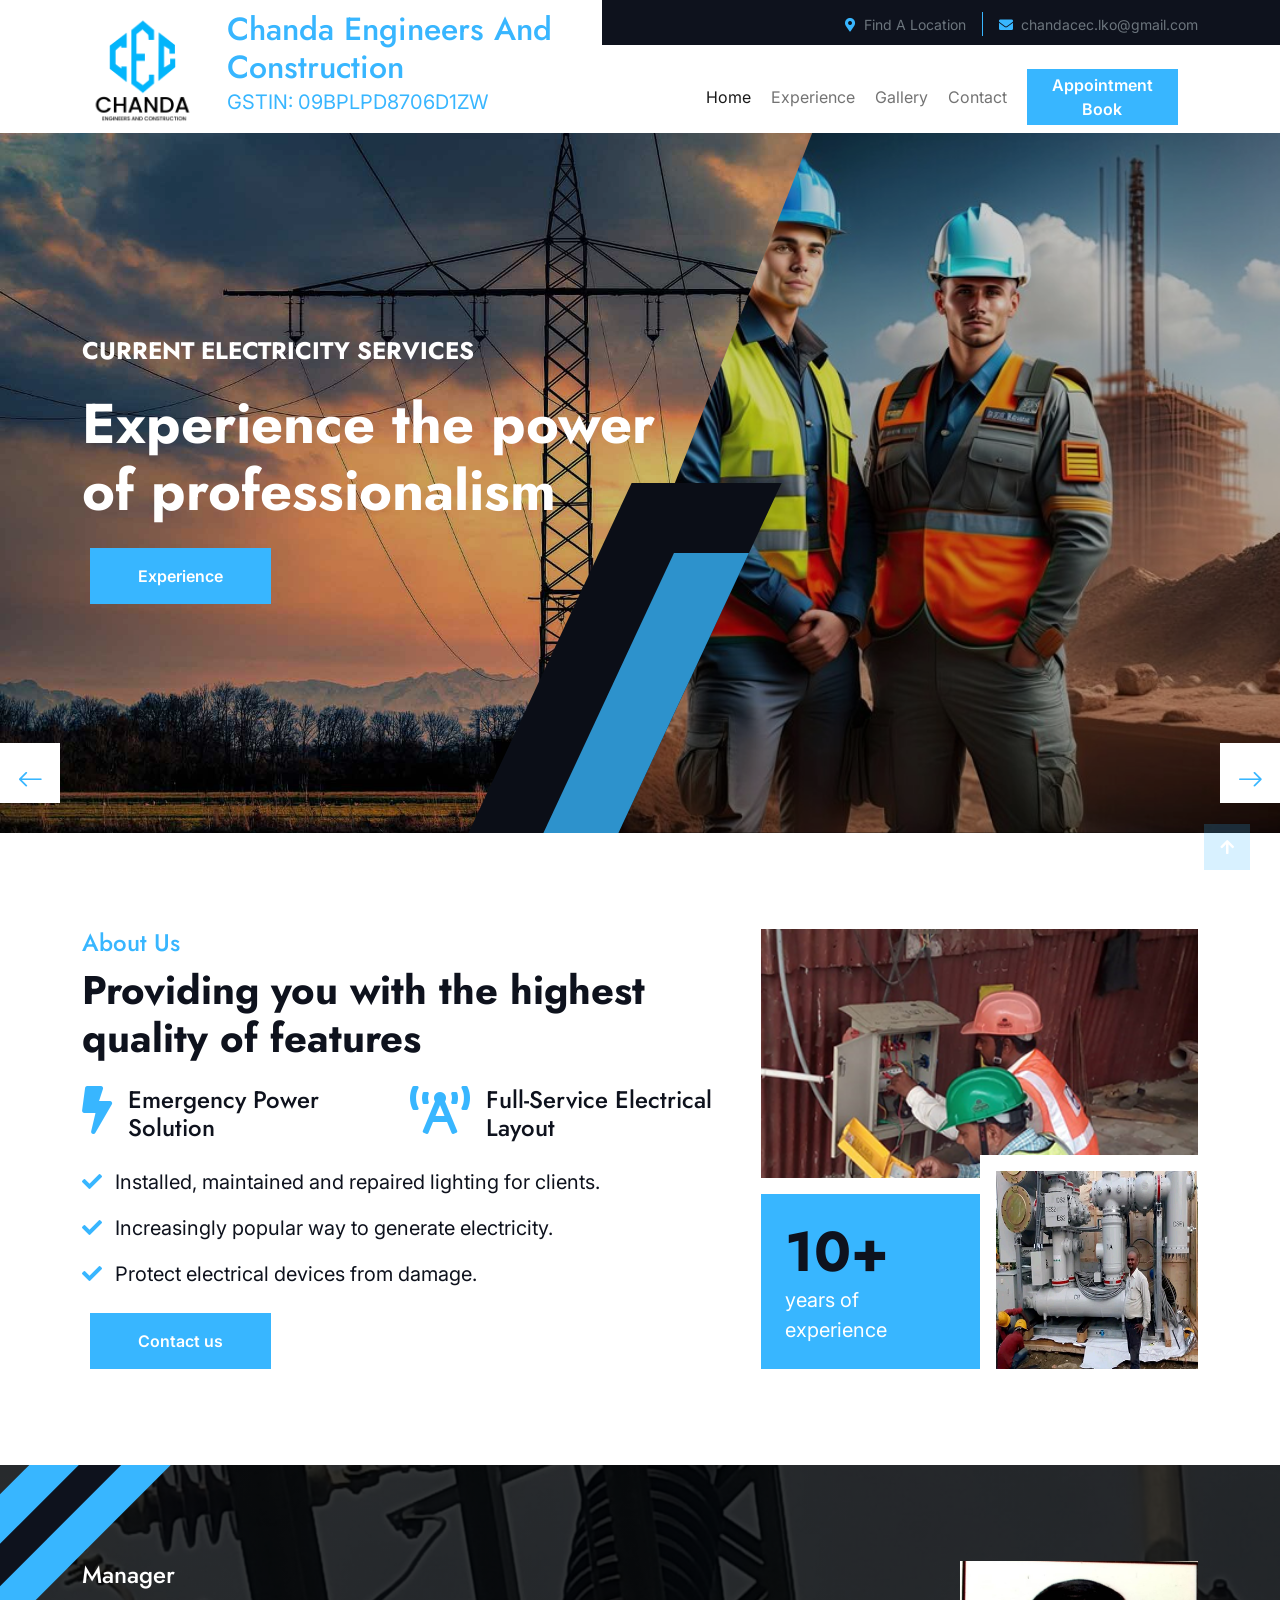
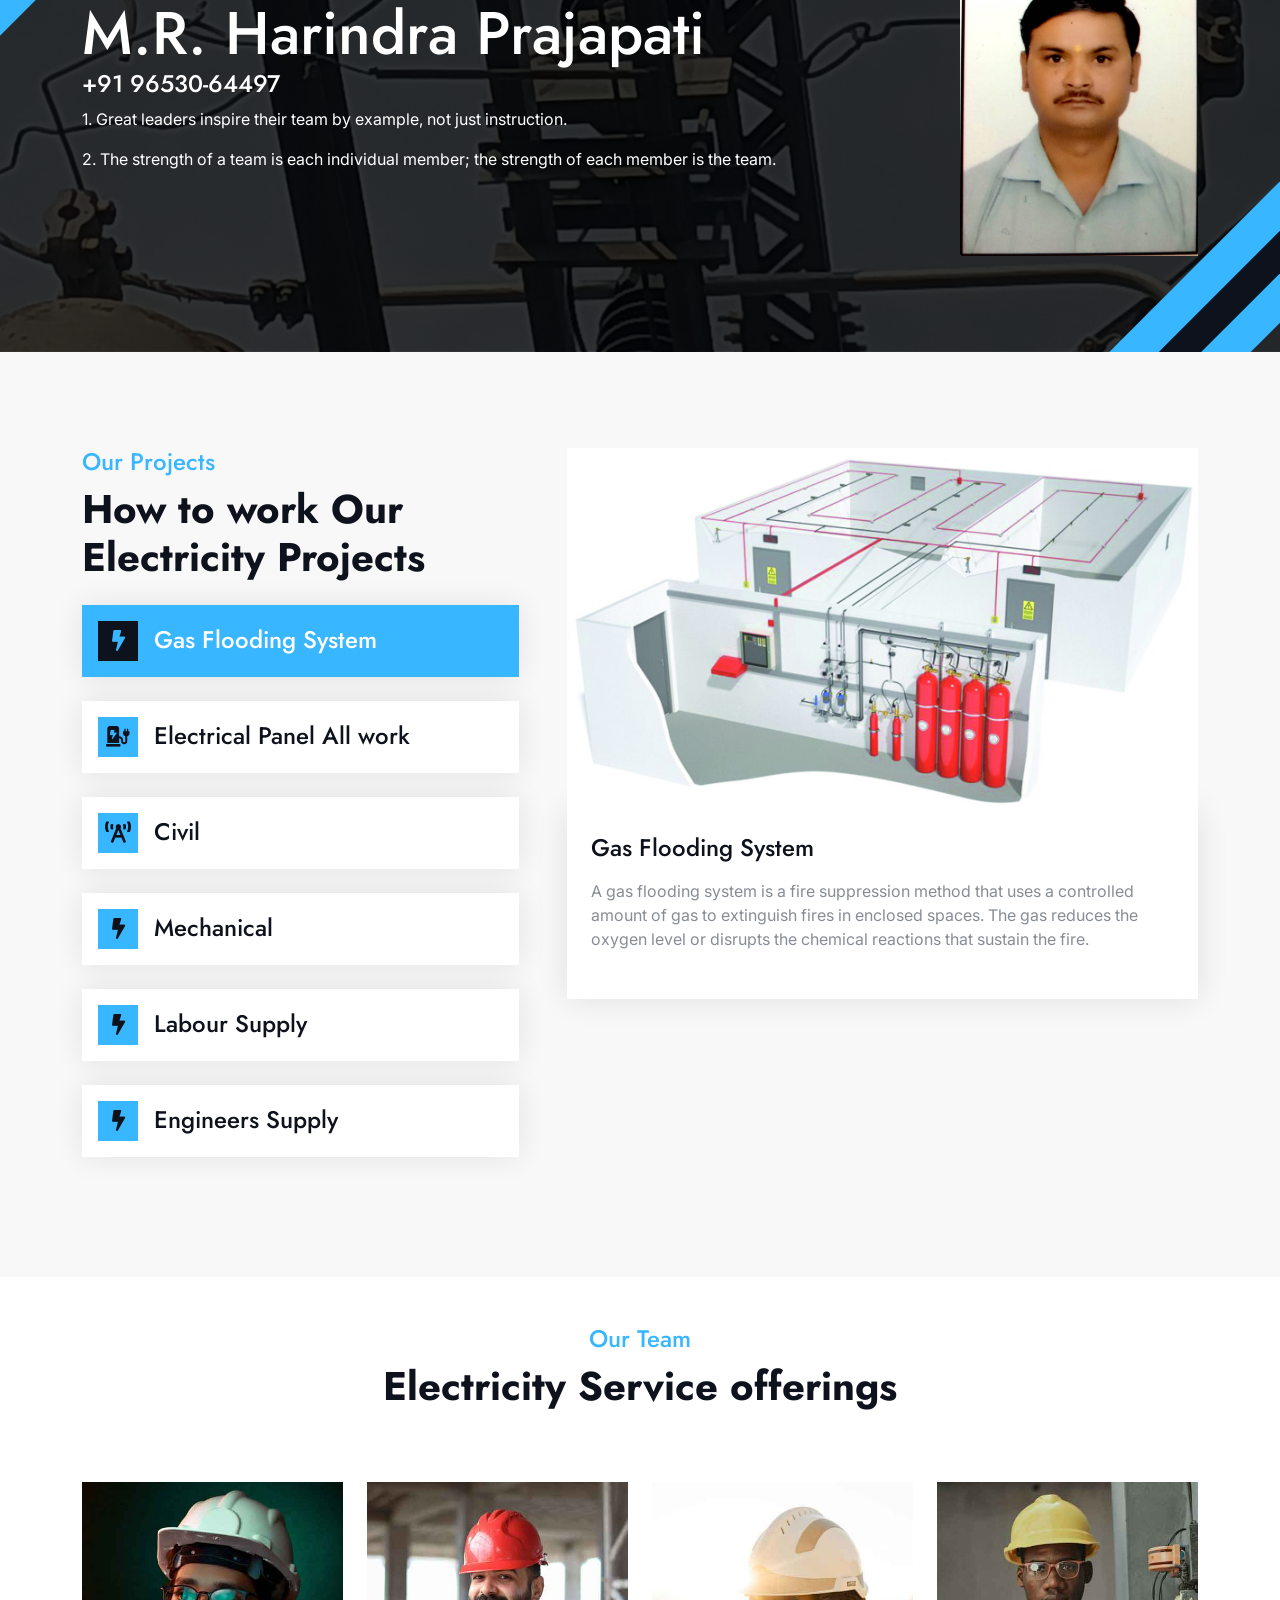
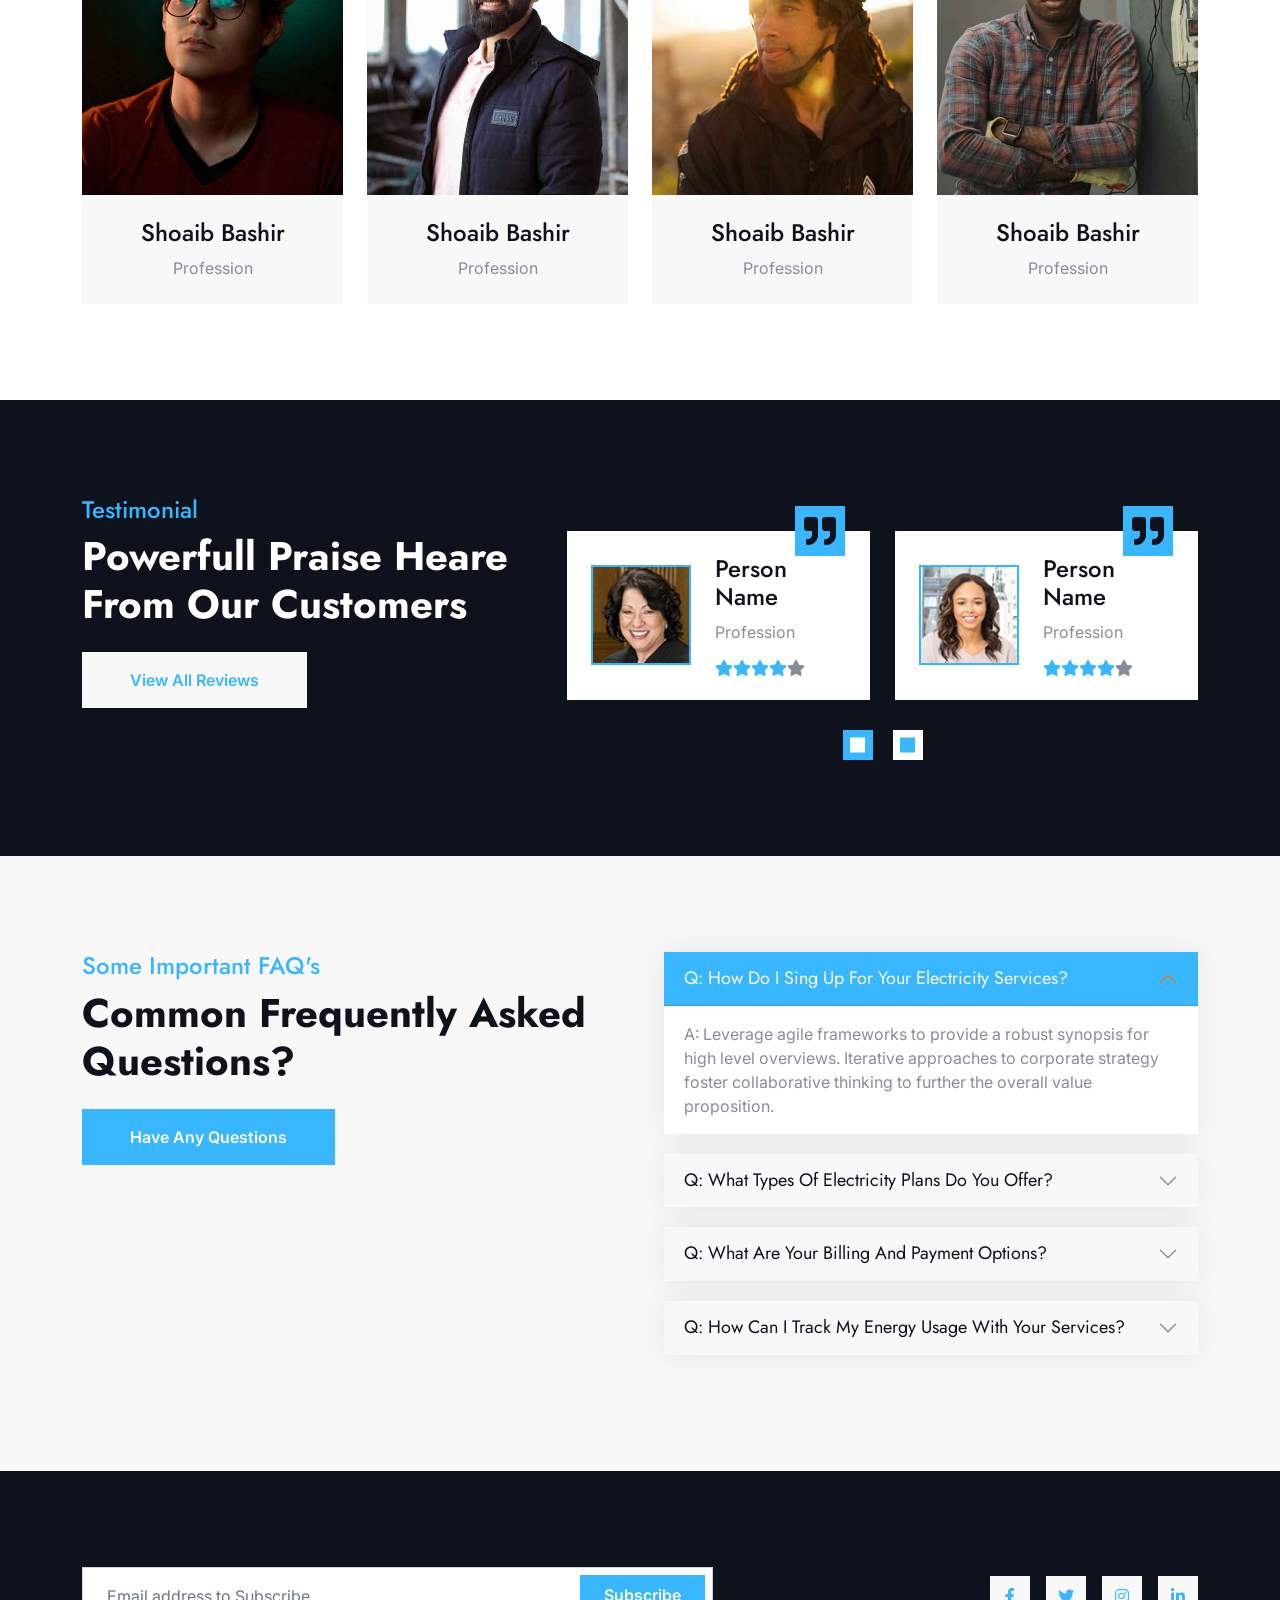
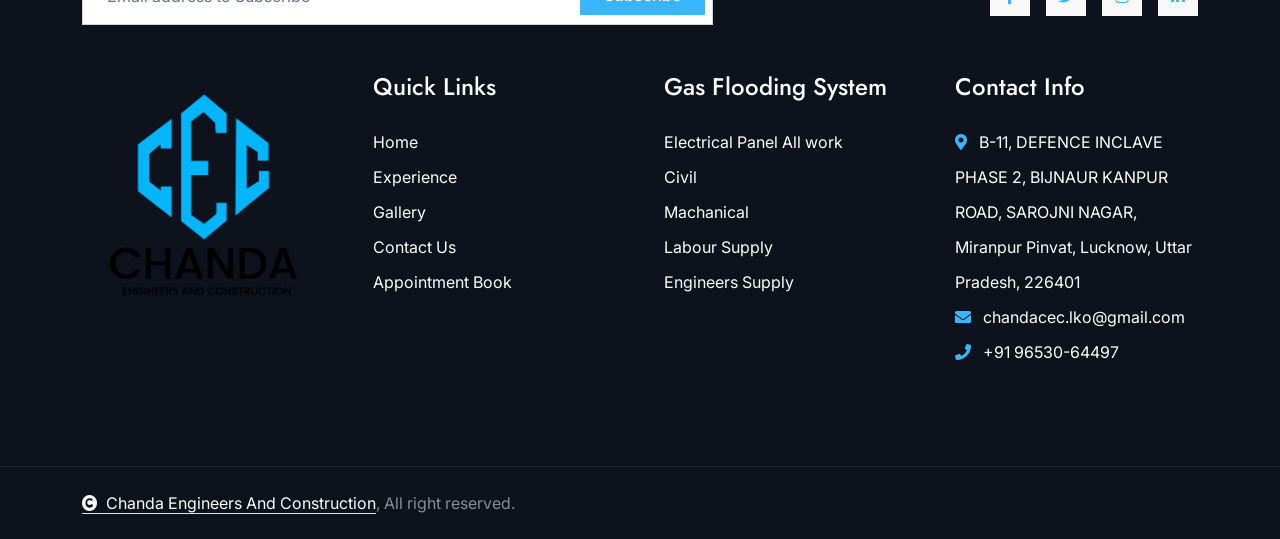
<file: index.html>
<!DOCTYPE html>
<html lang="en">

    <head>
        <meta charset="utf-8">
        <title>Chanda Engineers And Construction</title>
        <meta content="width=device-width, initial-scale=1.0" name="viewport">
        <meta content="" name="keywords">
        <meta content="" name="description">

        <!-- Google Web Fonts -->
        <link rel="preconnect" href="https://fonts.googleapis.com">
        <link rel="preconnect" href="https://fonts.gstatic.com" crossorigin>
        <link href="https://fonts.googleapis.com/css2?family=Inter:wght@100..900&family=Edu+TAS+Beginner:wght@400..700&family=Jost:ital,wght@0,100..900;1,100..900&display=swap" rel="stylesheet">

        <!-- Icon Font Stylesheet -->
        <link rel="stylesheet" href="https://use.fontawesome.com/releases/v5.15.4/css/all.css"/>
        <link href="https://cdn.jsdelivr.net/npm/bootstrap-icons@1.4.1/font/bootstrap-icons.css" rel="stylesheet">

        <!-- Libraries Stylesheet -->
        <link rel="stylesheet" href="lib/animate/animate.min.css"/>
        <link href="lib/owlcarousel/assets/owl.carousel.min.css" rel="stylesheet">


        <!-- Customized Bootstrap Stylesheet -->
        <link href="css/bootstrap.min.css" rel="stylesheet">

        <!-- Template Stylesheet -->
        <link href="css/style.css" rel="stylesheet">

        <!-- favicon -->
        <link rel="icon" href="img/cec-logo.png">

    </head>

    <body>

      <!-- header -->
    <div include-html="header.html" id="header-file"></div>



        <!-- Carousel Start -->
        <div class="header-carousel owl-carousel overflow-hidden">           
            <div class="header-carousel-item hero-section">
                <div class="hero-bg-half-2"></div>
                <div class="hero-shape-2"></div>
                <div class="carousel-caption">
                    <div class="container">
                        <div class="row g-4 align-items-center">
                            <div class="col-lg-7 animated fadeInLeft">
                                <div class="text-sm-center text-md-start">
                                    <h4 class="text-white text-uppercase fw-bold mb-4">Current Electricity Services</h4>
                                    <h1 class="display-2 text-white mb-4">Experience the power of professionalism</h1>
                                  
                                    <div class="d-flex justify-content-center justify-content-md-start flex-shrink-0 mb-4">
                                        <!-- <a class="btn btn-light py-3 px-4 px-md-5 me-2" href="#"><i class="fas fa-play-circle me-2"></i> Watch Video</a> -->
                                        <a class="btn btn-primary py-3 px-4 px-md-5 ms-2" href="experience.html">Experience</a>
                                    </div>
                                </div>
                            </div>
                        </div>
                    </div>
                </div>
            </div>
            <div class="header-carousel-item hero-section">
                <div class="hero-bg-half-1"></div>
                <div class="hero-shape-1"></div>
                <div class="carousel-caption">
                    <div class="container">
                        <div class="row g-4 align-items-center">
                            <div class="col-lg-7 animated fadeInLeft">
                                <div class="text-sm-center text-md-start">
                                    <h4 class="text-white text-uppercase fw-bold mb-4">Current Electricity Services</h4>
                                    <h1 class="display-2 text-white mb-4">Power for Seamless Electricity Solutions</h1>
                                   
                                    <div class="d-flex justify-content-center justify-content-md-start flex-shrink-0 mb-4">
                                        <!-- <a class="btn btn-light py-3 px-4 px-md-5 me-2" href="#"><i class="fas fa-play-circle me-2"></i> Watch Video</a> -->
                                        <a class="btn btn-primary py-3 px-4 px-md-5 ms-2" href="experience.html">Experience</a>
                                    </div>
                                </div>
                            </div>
                        </div>
                    </div>
                </div>
            </div>
        </div>
        <!-- Carousel End -->


        <!-- About Start -->
        <div class="container-fluid about py-5">
            <div class="container py-5">
                <div class="row g-5">
                    <div class="col-lg-7 wow fadeInLeft" data-wow-delay="0.2s">
                        <div class="h-100">
                            <h4 class="text-primary">About Us</h4>
                            <h1 class="display-4 mb-4">Providing you with the highest quality of features</h1>
                            <div class="row g-4 mb-4">
                                <div class="col-md-6">
                                    <a href="#" class="d-flex">
                                        <span class="fas fa-bolt fa-3x me-3"></span>
                                        <h4 class="mb-0">Emergency Power Solution</h4>
                                    </a>
                                </div>
                                <div class="col-md-6">
                                    <a href="#" class="d-flex">
                                        <span class="fas fa-broadcast-tower fa-3x me-3"></span>
                                        <h4 class="mb-0">Full-Service Electrical Layout</h4>
                                    </a>
                                </div>
                            </div>
                        
                            <div class="text-dark mb-4">
                                <p class="fs-5"><span class="fa fa-check text-primary me-2"></span> Installed, maintained and repaired lighting for clients.</p>
                                <p class="fs-5"><span class="fa fa-check text-primary me-2"></span> Increasingly popular way to generate electricity.</p>
                                <p class="fs-5"><span class="fa fa-check text-primary me-2"></span> Protect electrical devices from damage.</p>
                            </div>
                            <a class="btn btn-primary py-3 px-4 px-md-5 ms-2" href="contact.html">Contact us</a>
                        </div>
                    </div>
                    <div class="col-lg-5 wow fadeInRight" data-wow-delay="0.2s">
                        <div class="position-relative h-100">
                            <img src="img/harindea1.png" class="img-fluid w-100 " style="object-fit: cover;" alt="">
                            <div class="bg-white">
                                <div class="position-absolute pt-3 bg-white" style="width: 50%; left: 0; bottom: 0;">
                                    <div class="bg-primary p-4">
                                        <h4 class="display-2 mb-0">10+</h4>
                                        <p class="text-white fs-5 mb-0">years of experience</p>
                                    </div>
                                </div>
                                <div class="position-absolute p-3 bg-white pb-0 pe-0" style="width: 50%; bottom: 0; right: 0;">
                                    <img src="img/har3.png" class="img-fluid" alt="">
                                </div>
                            </div>
                        </div>
                    </div>
                </div>
            </div>
        </div>
        <!-- About End -->


        <!-- Manager Start -->
         <div class="container-fluid banner py-5 wow zoomIn" data-wow-delay="0.2s">
            <div class="banner-design-1"></div>
            <div class="banner-design-2"></div>
            <div class="container py-5">
                <div class="row g-5">
                    <div class="col-lg-8">
                        <div class="">
                            <h4 class="text-white">Manager</h4>
                            <h1 class="secmantext text-white mb-0">M.R. Harindra Prajapati</h1>
                            <h4 class="text-white"> +91 96530-64497</h4>
                            <p class="text-white">1. Great leaders inspire their team by example, not just instruction.</p>
                            <p class="text-white">2. The strength of a team is each individual member; the strength of each member is the team.</p>
                        </div>
                    </div>
                    <div class="col-lg-4">
                        <div class="d-flex align-items-center justify-content-lg-end h-100">
                          <img class="secmangaeimg" src="img/harindra_prajapati.jpeg" alt="">
                        </div>
                    </div>
                </div>
            </div>
         </div>
        <!-- Manager End -->


        <!-- Projects Start -->
        <div class="container-fluid projects bg-light py-5" id="projesct">
            <div class="container py-5">
                <div class="row g-5">
                    <div class="col-lg-5 wow fadeInLeft" data-wow-delay="0.2s">
                        <div>
                            <h4 class="text-primary">Our Projects</h4>
                            <h1 class="display-4 mb-4">How to work Our Electricity Projects</h1>
                             <ul class="nav">
                                <li class="nav-item bg-white mb-4 w-100">
                                    <a class="d-flex align-items-center h4 mb-0 p-3 active" data-bs-toggle="pill" href="#ProjectsTab-1">
                                        <div class="projects-icon btn-md-square bg-primary text-white me-3"><span class="fas fa-bolt small"></span></div><span>Gas Flooding System</span>
                                    </a>
                                </li>
                                <li class="nav-item bg-white mb-4 w-100">
                                    <a class="d-flex align-items-center h4 mb-0 p-3" data-bs-toggle="pill" href="#ProjectsTab-2">
                                        <div class="projects-icon btn-md-square bg-primary text-white me-3"><span class="fas fa-charging-station small"></span></div><span>Electrical Panel All work</span>
                                    </a>
                                </li>
                                <li class="nav-item bg-white mb-4 w-100">
                                    <a class="d-flex align-items-center h4 mb-0 p-3" data-bs-toggle="pill" href="#ProjectsTab-3">
                                        <div class="projects-icon btn-md-square bg-primary text-white me-3"><span class="fas fa-broadcast-tower small"></span></div><span>Civil</span>
                                    </a>
                                </li>
                                <li class="nav-item bg-white mb-4 w-100">
                                    <a class="d-flex align-items-center h4 mb-0 p-3" data-bs-toggle="pill" href="#ProjectsTab-4">
                                        <div class="projects-icon btn-md-square bg-primary text-white me-3"><span class="fas fa-bolt small"></span></div><span>Mechanical </span>
                                    </a>
                                </li>
                                <li class="nav-item bg-white mb-4 w-100">
                                    <a class="d-flex align-items-center h4 mb-0 p-3" data-bs-toggle="pill" href="#ProjectsTab-5">
                                        <div class="projects-icon btn-md-square bg-primary text-white me-3"><span class="fas fa-bolt small"></span></div><span>Labour Supply </span>
                                    </a>
                                </li>
                                <li class="nav-item bg-white mb-4 w-100">
                                    <a class="d-flex align-items-center h4 mb-0 p-3" data-bs-toggle="pill" href="#ProjectsTab-6">
                                        <div class="projects-icon btn-md-square bg-primary text-white me-3"><span class="fas fa-bolt small"></span></div><span>Engineers Supply </span>
                                    </a>
                                </li>
                            </ul>
                        </div>
                    </div>
                    <div class="col-lg-7 wow fadeInRight" data-wow-delay="0.2s">
                        <div class="tab-content">
                            <div id="ProjectsTab-1" class="tab-pane fade show p-0 active">
                                <div class="projects-item">
                                    <img src="img/GasFloodingSystem-img.jpg" class="img-fluid w-100" alt="">
                                    <div class="projects-content bg-white p-4">
                                        <h4 class="mb-3">Gas Flooding System</h4>
                                        <p class="mb-4">A gas flooding system is a fire suppression method that uses a controlled amount of gas to extinguish fires in enclosed spaces. The gas reduces the oxygen level or disrupts the chemical reactions that sustain the fire.  </p>
                                      
                                    </div>
                                </div>
                            </div>
                            <div id="ProjectsTab-2" class="tab-pane fade show p-0">
                                <div class="projects-item">
                                    <img src="img/ElectricalPanelAll-img.jpg" class="img-fluid w-100" alt="">
                                    <div class="projects-content bg-white p-4">
                                        <h4 class="mb-3">Electrical Panel All work</h4>
                                        <p class="mb-4">An electrical panel, also known as a breaker box, manages and distributes electricity in a building. It has several functions, including </p>
                                       
                                    </div>
                                </div>
                            </div>
                            <div id="ProjectsTab-3" class="tab-pane fade show p-0">
                                <div class="projects-item">
                                    <img src="img/Civil-img.jpg" class="img-fluid w-100" alt="">
                                    <div class="projects-content bg-white p-4">
                                        <h4 class="mb-3">Civil</h4>
                                        <p class="mb-4">Civil works are any construction developed by civilians (engineers, architects, builders, etc.) to be used for civilian purposes – that is, by the population of a city, region, or country.</p>
                                      
                                    </div>
                                </div>
                            </div>
                            <div id="ProjectsTab-4" class="tab-pane fade show p-0">
                                <div class="projects-item">
                                    <img src="img/Mechanical-img.jpg" class="img-fluid w-100" alt="">
                                    <div class="projects-content bg-white p-4">
                                        <h4 class="mb-4">Mechanical </h4>
                                        <p class="mb-4">Mechanical work in physics includes lifting an object, pushing a car, and pedalling a bicycle. Mechanical work is a fundamental concept in physics that describes the process of energy transfer. When a force is applied to an object and it moves, work is done on the object. </p>
                                       
                                    </div>
                                </div>
                            </div>
                            <div id="ProjectsTab-5" class="tab-pane fade show p-0">
                                <div class="projects-item">
                                    <img src="img/LabourSupply-img.jpg" class="img-fluid w-100" alt="">
                                    <div class="projects-content bg-white p-4">
                                        <h4 class="mb-4">Labour Supply </h4>
                                        <p class="mb-4">In mainstream economic theories, the labour supply is the total hours (adjusted for intensity of effort) that workers wish to work at a given real wage rate.</p>
                                       
                                    </div>
                                </div>
                            </div>
                            <div id="ProjectsTab-6" class="tab-pane fade show p-0">
                                <div class="projects-item">
                                    <img src="img/EngineersSupply-img.jpg" class="img-fluid w-100" alt="">
                                    <div class="projects-content bg-white p-4">
                                        <h4 class="mb-4">Engineers Supply</h4>
                                        <p class="mb-4">They study the existing infrastructure for supply chain and logistics operations, identifying opportunities for improvements, and design systems that streamline or automate procedures. The goal is to increase productivity, eliminate waste, and cut expenses.</p>
                                       
                                    </div>
                                </div>
                            </div>
                        </div>
                    </div>
                </div>
            </div>
        </div>
        <!-- Projects End -->


        <!-- Team Start -->
         <div class="container-fluid team py-5">
            <div class="container pb-5">
                <div class="d-flex flex-column mx-auto text-center mb-5 wow fadeInUp" data-wow-delay="0.2s" style="max-width: 800px;">
                    <h4 class="text-primary">Our Team</h4>
                    <h1 class="display-4 mb-4">Electricity Service offerings</h1>
                 
                </div>
                <div class="row g-4">
                    <div class="col-md-6 col-lg-3 wow fadeInUp" data-wow-delay="0.2s">
                        <div class="team-item">
                            <div class="team-img">
                                <img src="img/team-1.jpg" class="img-fluid w-100" alt="">
                             
                            </div>
                            <div class="team-content bg-light text-center p-4">
                                <h4>Shoaib Bashir</h4>
                                <p class="mb-0">Profession</p>
                            </div>
                        </div>
                    </div>
                    <div class="col-md-6 col-lg-3 wow fadeInUp" data-wow-delay="0.4s">
                        <div class="team-item">
                            <div class="team-img">
                                <img src="img/team-2.jpg" class="img-fluid w-100" alt="">
                               
                            </div>
                            <div class="team-content bg-light text-center p-4">
                                <h4>Shoaib Bashir</h4>
                                <p class="mb-0">Profession</p>
                            </div>
                        </div>
                    </div>
                    <div class="col-md-6 col-lg-3 wow fadeInUp" data-wow-delay="0.6s">
                        <div class="team-item">
                            <div class="team-img">
                                <img src="img/team-3.jpg" class="img-fluid w-100" alt="">
                                
                            </div>
                            <div class="team-content bg-light text-center p-4">
                                <h4>Shoaib Bashir</h4>
                                <p class="mb-0">Profession</p>
                            </div>
                        </div>
                    </div>
                    <div class="col-md-6 col-lg-3 wow fadeInUp" data-wow-delay="0.8s">
                        <div class="team-item">
                            <div class="team-img">
                                <img src="img/team-4.jpg" class="img-fluid w-100" alt="">
                              
                            </div>
                            <div class="team-content bg-light text-center p-4">
                                <h4>Shoaib Bashir</h4>
                                <p class="mb-0">Profession</p>
                            </div>
                        </div>
                    </div>
                </div>
            </div>
         </div>
        <!-- Team End -->


        <!-- Testimonial Start -->
        <div class="container-fluid testimonial bg-dark py-5">
            <div class="container py-5">
                <div class="row g-5">
                    <div class="col-lg-6 col-xl-5 wow fadeInUp" data-wow-delay="0.2s">
                        <h4 class="text-primary">Testimonial</h4>
                        <h1 class="display-4 text-white mb-4">Powerfull Praise Heare From Our Customers</h1>
                       
                        <a class="btn btn-light py-3 px-5" href="#">View All Reviews</a>
                    </div>
                    <div class="col-lg-6 col-xl-7 wow fadeInUp" data-wow-delay="0.4s">
                        <div class="owl-carousel testimonial-carousel">
                            <div class="testimonial-item">
                                <div class="testimonial-quote"><i class="fa fa-quote-right fa-2x"></i>
                                </div>
                                <div class="testimonial-inner p-4">
                                    <img src="img/testimonial-1.jpg" class="img-fluid" alt="">
                                    <div class="ms-4">
                                        <h4>Person Name</h4>
                                        <p>Profession</p>
                                        <div class="d-flex text-primary">
                                            <i class="fas fa-star"></i>
                                            <i class="fas fa-star"></i>
                                            <i class="fas fa-star"></i>
                                            <i class="fas fa-star"></i>
                                            <i class="fas fa-star text-body"></i>
                                        </div>
                                    </div>
                                </div>
                            </div>
                            <div class="testimonial-item">
                                <div class="testimonial-quote"><i class="fa fa-quote-right fa-2x"></i>
                                </div>
                                <div class="testimonial-inner p-4">
                                    <img src="img/testimonial-2.jpg" class="img-fluid" alt="">
                                    <div class="ms-4">
                                        <h4>Person Name</h4>
                                        <p>Profession</p>
                                        <div class="d-flex text-primary">
                                            <i class="fas fa-star"></i>
                                            <i class="fas fa-star"></i>
                                            <i class="fas fa-star"></i>
                                            <i class="fas fa-star"></i>
                                            <i class="fas fa-star text-body"></i>
                                        </div>
                                    </div>
                                </div>
                            </div>
                            <div class="testimonial-item">
                                <div class="testimonial-quote"><i class="fa fa-quote-right fa-2x"></i>
                                </div>
                                <div class="testimonial-inner p-4">
                                    <img src="img/testimonial-3.jpg" class="img-fluid" alt="">
                                    <div class="ms-4">
                                        <h4>Person Name</h4>
                                        <p>Profession</p>
                                        <div class="d-flex text-primary">
                                            <i class="fas fa-star"></i>
                                            <i class="fas fa-star"></i>
                                            <i class="fas fa-star"></i>
                                            <i class="fas fa-star"></i>
                                            <i class="fas fa-star text-body"></i>
                                        </div>
                                    </div>
                                </div>
                            </div>
                        </div>
                    </div>
                </div>
            </div>
         </div>
        <!-- Testimonial End -->


        <!-- FAQ Start -->
         <div class="container-fluid faq-section bg-light py-5">
            <div class="container py-5">
                <div class="row g-5">
                    <div class="col-lg-6 wow fadeInLeft" data-wow-delay="0.2s">
                        <h4 class="text-primary">Some Important FAQ's</h4>
                        <h1 class="display-4 mb-4">Common Frequently Asked Questions?</h1>
                      
                        <a class="btn btn-primary py-3 px-5" href="#">Have Any Questions</a>
                    </div>
                    <div class="col-xl-6 wow fadeInRight" data-wow-delay="0.4s">
                        <div class="h-100">
                            <div class="accordion" id="accordionExample">
                                <div class="accordion-item">
                                    <h2 class="accordion-header" id="headingOne">
                                        <button class="accordion-button" type="button" data-bs-toggle="collapse" data-bs-target="#collapseOne" aria-expanded="true" aria-controls="collapseOne">
                                            Q: How Do I Sing Up For Your Electricity Services?
                                        </button>
                                    </h2>
                                    <div id="collapseOne" class="accordion-collapse collapse show active" aria-labelledby="headingOne" data-bs-parent="#accordionExample">
                                        <div class="accordion-body">
                                            A: Leverage agile frameworks to provide a robust synopsis for high level overviews. Iterative approaches to corporate strategy foster collaborative thinking to further the overall value proposition.
                                        </div>
                                    </div>
                                </div>
                                <div class="accordion-item">
                                    <h2 class="accordion-header" id="headingTwo">
                                        <button class="accordion-button collapsed" type="button" data-bs-toggle="collapse" data-bs-target="#collapseTwo" aria-expanded="false" aria-controls="collapseTwo">
                                            Q: What Types Of Electricity Plans Do You Offer?
                                        </button>
                                    </h2>
                                    <div id="collapseTwo" class="accordion-collapse collapse" aria-labelledby="headingTwo" data-bs-parent="#accordionExample">
                                        <div class="accordion-body">
                                            A: Leverage agile frameworks to provide a robust synopsis for high level overviews. Iterative approaches to corporate strategy foster collaborative thinking to further the overall value proposition.
                                        </div>
                                    </div>
                                </div>
                                <div class="accordion-item">
                                    <h2 class="accordion-header" id="headingThree">
                                        <button class="accordion-button collapsed" type="button" data-bs-toggle="collapse" data-bs-target="#collapseThree" aria-expanded="false" aria-controls="collapseThree">
                                            Q: What Are Your Billing And Payment Options?
                                        </button>
                                    </h2>
                                    <div id="collapseThree" class="accordion-collapse collapse" aria-labelledby="headingThree" data-bs-parent="#accordionExample">
                                        <div class="accordion-body">
                                            A: Leverage agile frameworks to provide a robust synopsis for high level overviews. Iterative approaches to corporate strategy foster collaborative thinking to further the overall value proposition.
                                        </div>
                                    </div>
                                </div>
                                <div class="accordion-item">
                                    <h2 class="accordion-header" id="headingFour">
                                        <button class="accordion-button collapsed" type="button" data-bs-toggle="collapse" data-bs-target="#collapseFour" aria-expanded="false" aria-controls="collapseFour">
                                            Q: How Can I Track My Energy Usage With Your Services?
                                        </button>
                                    </h2>
                                    <div id="collapseFour" class="accordion-collapse collapse" aria-labelledby="headingFour" data-bs-parent="#accordionExample">
                                        <div class="accordion-body">
                                            A: Leverage agile frameworks to provide a robust synopsis for high level overviews. Iterative approaches to corporate strategy foster collaborative thinking to further the overall value proposition.
                                        </div>
                                    </div>
                                </div>
                            </div>
                        </div>
                    </div>
                </div>
            </div>
         </div>
        <!-- FAQ End -->

     <!-- footer -->
     <div include-html="footer.html" id="footer-file"></div>

        <!-- JavaScript Libraries -->
        <script src="https://ajax.googleapis.com/ajax/libs/jquery/3.6.4/jquery.min.js"></script>
        <script src="https://cdn.jsdelivr.net/npm/bootstrap@5.0.0/dist/js/bootstrap.bundle.min.js"></script>
        <script src="lib/wow/wow.min.js"></script>
        <script src="lib/easing/easing.min.js"></script>
        <script src="lib/waypoints/waypoints.min.js"></script>
        <script src="lib/owlcarousel/owl.carousel.min.js"></script>
        <script src="js/include-html.min.js"></script>
        

        <!-- Template Javascript -->
        <script src="js/main.js"></script>
    </body>

</html>
</file>
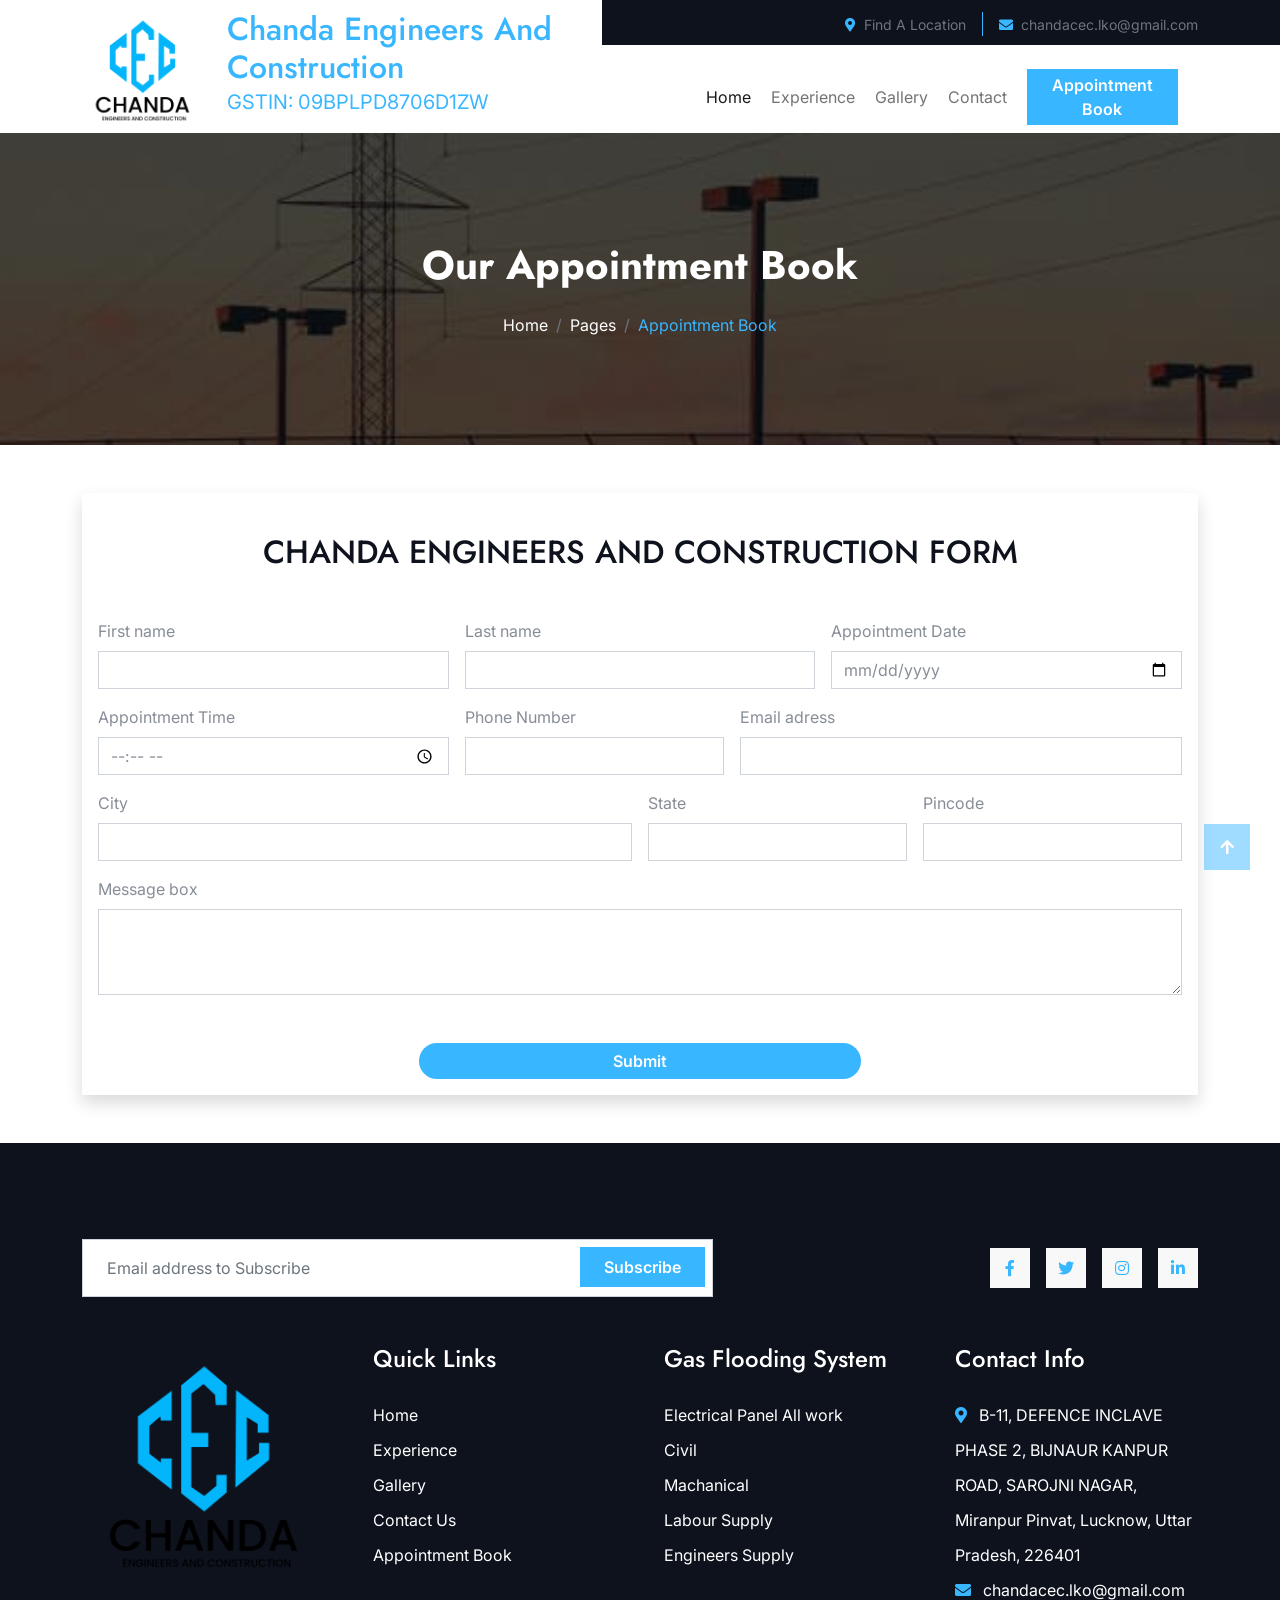
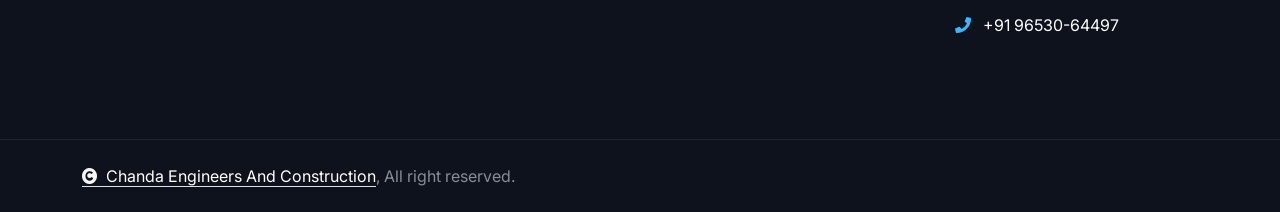
<file: appointment-book.html>
<!DOCTYPE html>
<html lang="en">

<head>
    <meta charset="utf-8">
    <title>Chanda Engineers And Construction</title>
    <meta content="width=device-width, initial-scale=1.0" name="viewport">
    <meta content="" name="keywords">
    <meta content="" name="description">

    <!-- Google Web Fonts -->
    <link rel="preconnect" href="https://fonts.googleapis.com">
    <link rel="preconnect" href="https://fonts.gstatic.com" crossorigin>
    <link
        href="https://fonts.googleapis.com/css2?family=Inter:wght@100..900&family=Edu+TAS+Beginner:wght@400..700&family=Jost:ital,wght@0,100..900;1,100..900&display=swap"
        rel="stylesheet">

    <!-- Icon Font Stylesheet -->
    <link rel="stylesheet" href="https://use.fontawesome.com/releases/v5.15.4/css/all.css" />
    <link href="https://cdn.jsdelivr.net/npm/bootstrap-icons@1.4.1/font/bootstrap-icons.css" rel="stylesheet">

    <!-- Libraries Stylesheet -->
    <link rel="stylesheet" href="lib/animate/animate.min.css" />
    <link href="lib/owlcarousel/assets/owl.carousel.min.css" rel="stylesheet">


    <!-- Customized Bootstrap Stylesheet -->
    <link href="css/bootstrap.min.css" rel="stylesheet">

    <!-- Template Stylesheet -->
    <link href="css/style.css" rel="stylesheet">

    <link rel="icon" href="img/cec-logo.png">

</head>

<body>

    <!-- header -->
    <div include-html="header.html" id="header-file"></div>



    <!-- Header Start -->
    <div class="container-fluid bg-breadcrumb">
        <div class="container text-center py-5" style="max-width: 900px;">
            <h4 class="text-white display-4 mb-4 wow fadeInDown" data-wow-delay="0.1s">Our Appointment Book</h4>
            <ol class="breadcrumb d-flex justify-content-center mb-0 wow fadeInDown" data-wow-delay="0.3s">
                <li class="breadcrumb-item"><a href="index.html">Home</a></li>
                <li class="breadcrumb-item"><a href="#">Pages</a></li>
                <li class="breadcrumb-item active text-primary">Appointment Book</li>
            </ol>
        </div>
    </div>
    <!-- Header End -->

    <!-- form-start -->
    <div class="container">
        <div class="shadow p-3 mt-5 mb-5 bg-body rounded">
            <div class="col-lg-12 mb-5 text-danger text-center">
                <h2 class="mt-4 sec-form-h">CHANDA ENGINEERS AND CONSTRUCTION FORM</h2>
            </div>
            <form class="row g-3 needs-validation" action="https://formcarry.com/s/-_Rwbb8OtT" method="POST"
                accept-charset="UTF-8">
                <div class="col-md-4 position-relative">
                    <label for="validationTooltip01" class="form-label">First name</label>
                    <input type="text" class="form-control" id="validationTooltip01" name="fname" required>

                </div>
                <div class="col-md-4 position-relative">
                    <label for="validationTooltip02" class="form-label">Last name</label>
                    <input type="text" class="form-control" id="validationTooltip02" name="lname" required>

                </div>
                <div class="col-md-4 position-relative">
                    <label for="date" class="form-label">Appointment Date</label>
                    <div class="input-group date" id="datepicker">
                        <input type="date" class="form-control" id="date-of-birth" name="app-date" required>

                    </div>
                </div>

                <div class="col-md-4 position-relative">
                    <label for="time" class="form-label">Appointment Time</label>
                    <div class="input-group date" id="datepicker">
                        <input type="time" class="form-control" id="date-of-birth" name="app-time" required>

                    </div>
                </div>
                <div class="col-md-3 position-relative">
                    <label for="validationTooltip03" class="form-label">Phone Number</label>
                    <input type="number" class="form-control" id="validationTooltip03" name="pno" required>

                </div>
                <div class="col-md-5 position-relative">
                    <label for="validationTooltip03" class="form-label">Email adress</label>
                    <input type="email" class="form-control" id="validationTooltip04" name="email" required>

                </div>

                <div class="col-md-6 position-relative">
                    <label for="validationTooltip03" class="form-label">City</label>
                    <input type="text" class="form-control" id="validationTooltip05" name="city" required>

                </div>
                <div class="col-md-3 position-relative">
                    <label for="validationTooltip03" class="form-label">State</label>
                    <input type="text" class="form-control" id="validationTooltip05" name="state" required>

                </div>
                <div class="col-md-3 position-relative">
                    <label for="validationTooltip07" class="form-label">Pincode</label>
                    <input type="number" class="form-control" id="validationTooltip07" name="pincode" required>

                </div>
                <div class="col-md-12">
                    <label for="validationTooltip08" class="form-label">Message box</label>
                    <textarea class="form-control" id="validationTooltip07" name="message" rows="3"></textarea>
                </div>
                <div class="col-5 d-grid gap-2 mt-5 mx-auto">
                    <button class="btn btn-primary  rounded-pill" type="submit" name="submit">Submit </button>
                </div>

            </form>
        </div>
    </div>
    <!-- form-end -->

       <!-- footer -->
       <div include-html="footer.html" id="footer-file"></div>
    <!-- JavaScript Libraries -->
    <script src="https://ajax.googleapis.com/ajax/libs/jquery/3.6.4/jquery.min.js"></script>
    <script src="https://cdn.jsdelivr.net/npm/bootstrap@5.0.0/dist/js/bootstrap.bundle.min.js"></script>
    <script src="lib/wow/wow.min.js"></script>
    <script src="lib/easing/easing.min.js"></script>
    <script src="lib/waypoints/waypoints.min.js"></script>
    <script src="lib/owlcarousel/owl.carousel.min.js"></script>
    <script src="js/include-html.min.js"></script>


    <!-- Template Javascript -->
    <script src="js/main.js"></script>
</body>

</html>
</file>
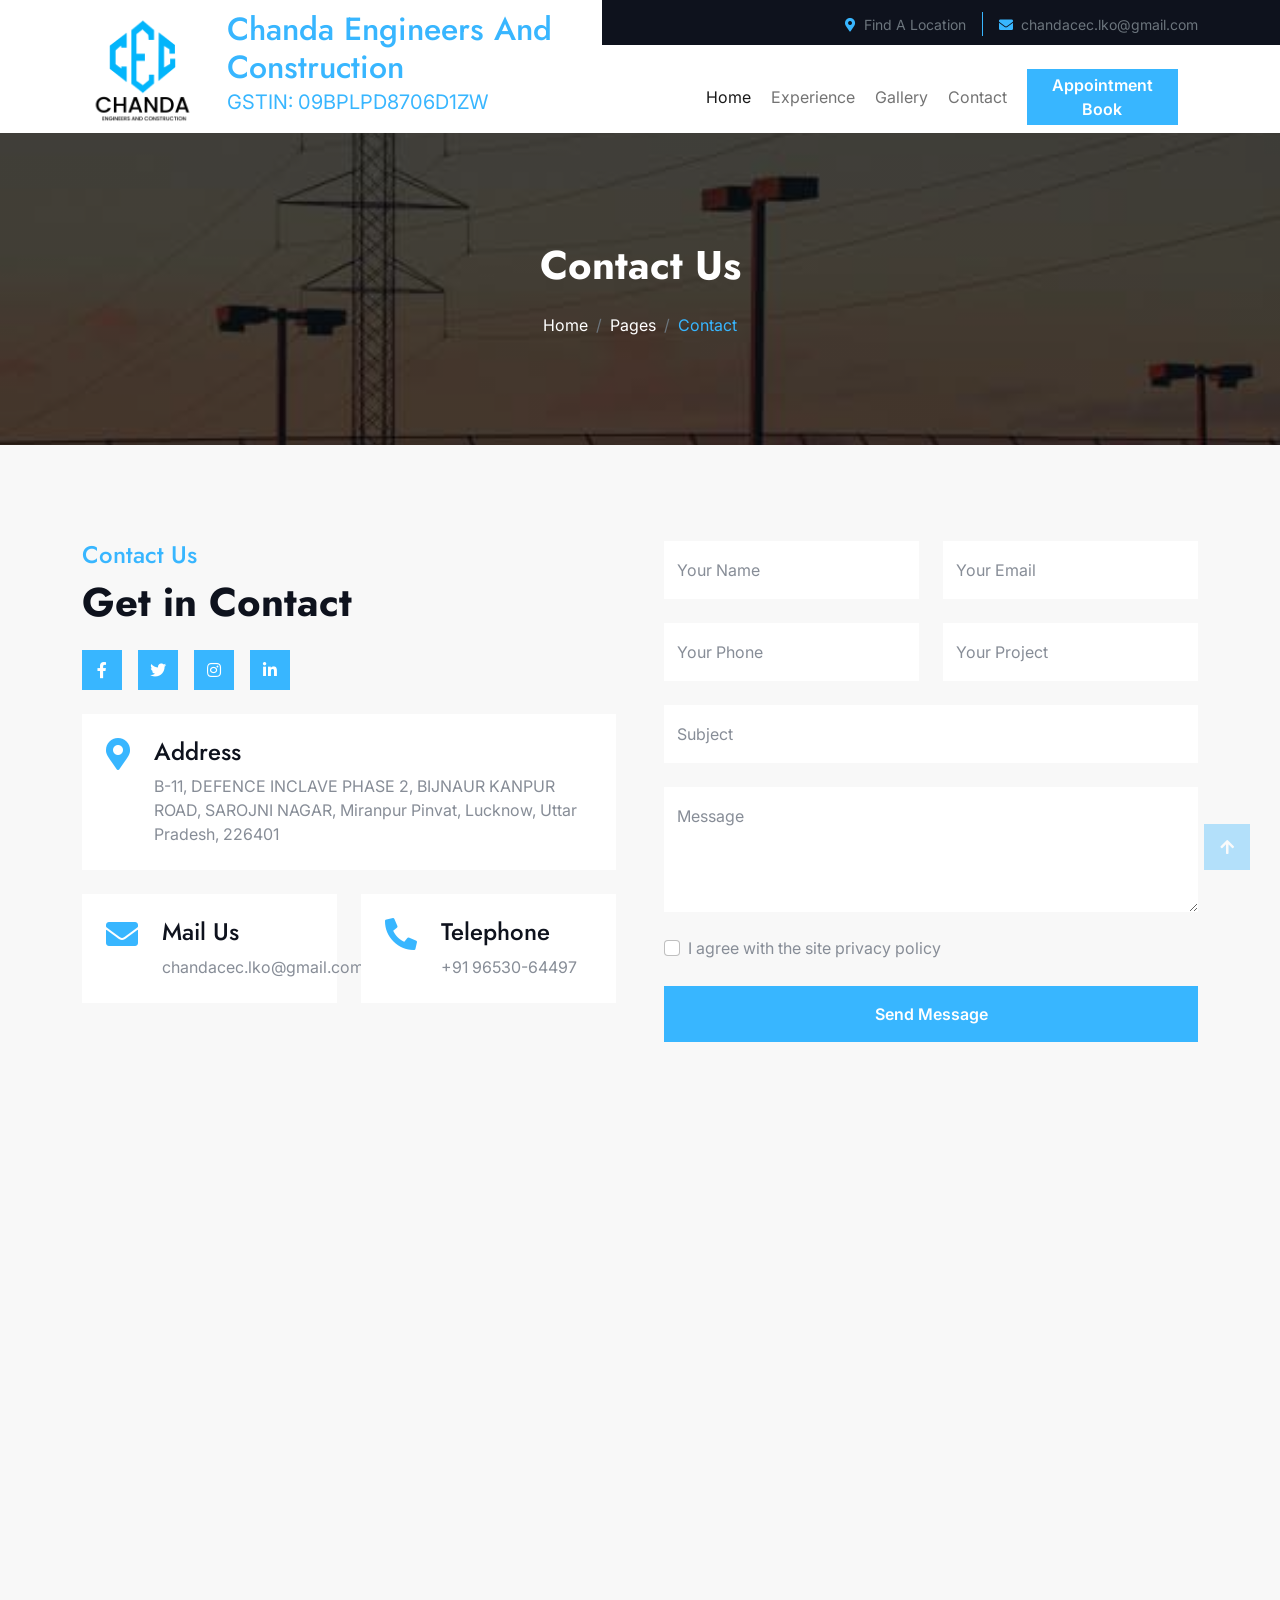
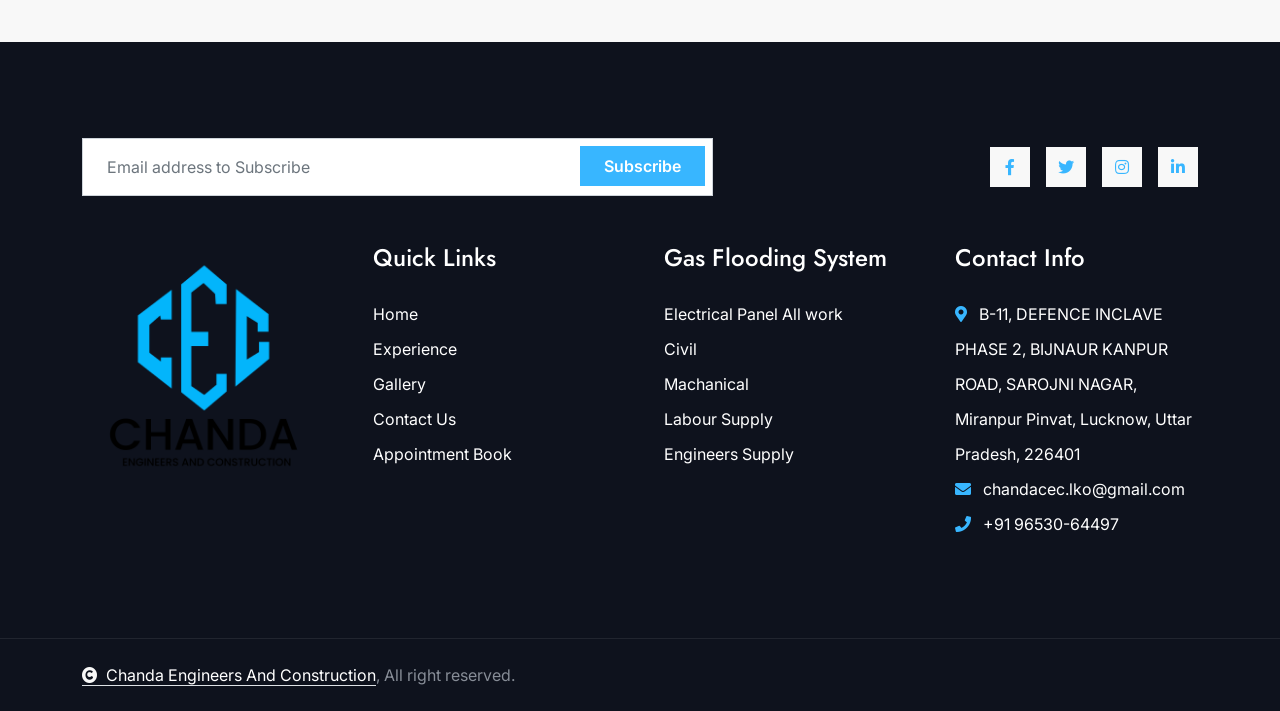
<file: contact.html>
<!DOCTYPE html>
<html lang="en">

    <head>
        <meta charset="utf-8">
        <title>Chanda Engineers And Construction</title>
        <meta content="width=device-width, initial-scale=1.0" name="viewport">
        <meta content="" name="keywords">
        <meta content="" name="description">

        <!-- Google Web Fonts -->
        <link rel="preconnect" href="https://fonts.googleapis.com">
        <link rel="preconnect" href="https://fonts.gstatic.com" crossorigin>
        <link href="https://fonts.googleapis.com/css2?family=Inter:wght@100..900&family=Edu+TAS+Beginner:wght@400..700&family=Jost:ital,wght@0,100..900;1,100..900&display=swap" rel="stylesheet">

        <!-- Icon Font Stylesheet -->
        <link rel="stylesheet" href="https://use.fontawesome.com/releases/v5.15.4/css/all.css"/>
        <link href="https://cdn.jsdelivr.net/npm/bootstrap-icons@1.4.1/font/bootstrap-icons.css" rel="stylesheet">

        <!-- Libraries Stylesheet -->
        <link rel="stylesheet" href="lib/animate/animate.min.css"/>
        <link href="lib/owlcarousel/assets/owl.carousel.min.css" rel="stylesheet">


        <!-- Customized Bootstrap Stylesheet -->
        <link href="css/bootstrap.min.css" rel="stylesheet">

        <!-- Template Stylesheet -->
        <link href="css/style.css" rel="stylesheet">

        <link rel="icon" href="img/cec-logo.png">

    </head>

    <body>

         <!-- header -->
    <div include-html="header.html" id="header-file"></div>



        <!-- Header Start -->
        <div class="container-fluid bg-breadcrumb">
            <div class="container text-center py-5" style="max-width: 900px;">
                <h4 class="text-white display-4 mb-4 wow fadeInDown" data-wow-delay="0.1s">Contact Us</h4>
                <ol class="breadcrumb d-flex justify-content-center mb-0 wow fadeInDown" data-wow-delay="0.3s">
                    <li class="breadcrumb-item"><a href="index.html">Home</a></li>
                    <li class="breadcrumb-item"><a href="#">Pages</a></li>
                    <li class="breadcrumb-item active text-primary">Contact</li>
                </ol>    
            </div>
        </div>
        <!-- Header End -->


        <!-- Contact Start -->
        <div class="container-fluid contact bg-light py-5">
            <div class="container py-5">
                <div class="row g-5">
                    <div class="col-lg-6 wow fadeInLeft" data-wow-delay="0.2s">
                        <div>
                            <h4 class="text-primary">Contact Us</h4>
                            <h1 class="display-4 mb-4">Get in Contact</h1>
                           
                            <div class="d-flex align-items-center mb-4">
                                <a class="btn btn-primary btn-md-square me-3" href=""><i class="fab fa-facebook-f"></i></a>
                                <a class="btn btn-primary btn-md-square me-3" href=""><i class="fab fa-twitter"></i></a>
                                <a class="btn btn-primary btn-md-square me-3" href=""><i class="fab fa-instagram"></i></a>
                                <a class="btn btn-primary btn-md-square me-0" href=""><i class="fab fa-linkedin-in"></i></a>
                            </div>
                            <div class="row g-4">
                                <div class="col-12">
                                    <div class="d-inline-flex bg-white w-100 p-4">
                                        <i class="fas fa-map-marker-alt fa-2x text-primary me-4"></i>
                                        <div>
                                            <h4>Address</h4>
                                            <p class="mb-0">B-11, DEFENCE INCLAVE PHASE 2, BIJNAUR KANPUR ROAD, SAROJNI NAGAR, Miranpur Pinvat, Lucknow, Uttar Pradesh, 226401</p>
                                        </div>
                                    </div>
                                </div>
                                <div class="col-lg-12 col-xl-6">
                                    <div class="d-inline-flex bg-white w-100 p-4">
                                        <i class="fas fa-envelope fa-2x text-primary me-4"></i>
                                        <div>
                                            <h4>Mail Us</h4>
                                            <p class="mb-0"> chandacec.lko@gmail.com</p>
                                        </div>
                                    </div>
                                </div>
                                <div class="col-lg-12 col-xl-6">
                                    <div class="d-inline-flex bg-white w-100 p-4">
                                        <i class="fa fa-phone-alt fa-2x text-primary me-4"></i>
                                        <div>
                                            <h4>Telephone</h4>
                                            <p class="mb-0">+91 96530-64497</p>
                                        </div>
                                    </div>
                                </div>
                            </div>
                        </div>
                    </div>
                    <div class="col-lg-6 wow fadeInRight" data-wow-delay="0.4s">
                        <div>
                            <form>
                                <div class="row g-4">
                                    <div class="col-lg-12 col-xl-6">
                                        <div class="form-floating">
                                            <input type="text" class="form-control border-0" id="name" placeholder="Your Name">
                                            <label for="name">Your Name</label>
                                        </div>
                                    </div>
                                    <div class="col-lg-12 col-xl-6">
                                        <div class="form-floating">
                                            <input type="email" class="form-control border-0" id="email" placeholder="Your Email">
                                            <label for="email">Your Email</label>
                                        </div>
                                    </div>
                                    <div class="col-lg-12 col-xl-6">
                                        <div class="form-floating">
                                            <input type="phone" class="form-control border-0" id="phone" placeholder="Phone">
                                            <label for="phone">Your Phone</label>
                                        </div>
                                    </div>
                                    <div class="col-lg-12 col-xl-6">
                                        <div class="form-floating">
                                            <input type="text" class="form-control border-0" id="project" placeholder="Project">
                                            <label for="project">Your Project</label>
                                        </div>
                                    </div>
                                    <div class="col-12">
                                        <div class="form-floating">
                                            <input type="text" class="form-control border-0" id="subject" placeholder="Subject">
                                            <label for="subject">Subject</label>
                                        </div>
                                    </div>
                                    <div class="col-12">
                                        <div class="form-floating">
                                            <textarea class="form-control border-0" placeholder="Leave a message here" id="message" style="height: 125px"></textarea>
                                            <label for="message">Message</label>
                                        </div>
                                    </div>
                                    <div class="col-12">
                                        <div class="form-check">
                                            <input class="form-check-input" type="checkbox" value="" id="flexCheck">
                                            <label class="form-check-label" for="flexCheck">I agree with the site privacy policy</label>
                                          </div>
                                    </div>
                                    <div class="col-12">
                                        <button class="btn btn-primary w-100 py-3">Send Message</button>
                                    </div>
                                </div>
                            </form>
                        </div>
                    </div>
                    <div class="col-12 wow fadeInUp" data-wow-delay="0.2s">
                        <div class="h-100 overflow-hidden">
                            <iframe src="https://www.google.com/maps/embed?pb=!1m14!1m8!1m3!1d445.4898419623267!2d80.850494!3d26.715043!3m2!1i1024!2i768!4f13.1!3m3!1m2!1s0x399bf938892fe11b%3A0x56ec3753ed3ee9e9!2sHarindra%20Prajapati%20General%20Shop!5e0!3m2!1sen!2sin!4v1736426729190!5m2!1sen!2sin" width="100%" height="450" style="border:0;" allowfullscreen="" loading="lazy" referrerpolicy="no-referrer-when-downgrade"></iframe>
                        </div>
                    </div>
                </div>
            </div>
        </div>
        <!-- Contact End -->

     <!-- footer -->
     <div include-html="footer.html" id="footer-file"></div>
        
        <!-- JavaScript Libraries -->
        <script src="https://ajax.googleapis.com/ajax/libs/jquery/3.6.4/jquery.min.js"></script>
        <script src="https://cdn.jsdelivr.net/npm/bootstrap@5.0.0/dist/js/bootstrap.bundle.min.js"></script>
        <script src="lib/wow/wow.min.js"></script>
        <script src="lib/easing/easing.min.js"></script>
        <script src="lib/waypoints/waypoints.min.js"></script>
        <script src="lib/owlcarousel/owl.carousel.min.js"></script>
        <script src="js/include-html.min.js"></script>
        

        <!-- Template Javascript -->
        <script src="js/main.js"></script>
    </body>

</html>
</file>
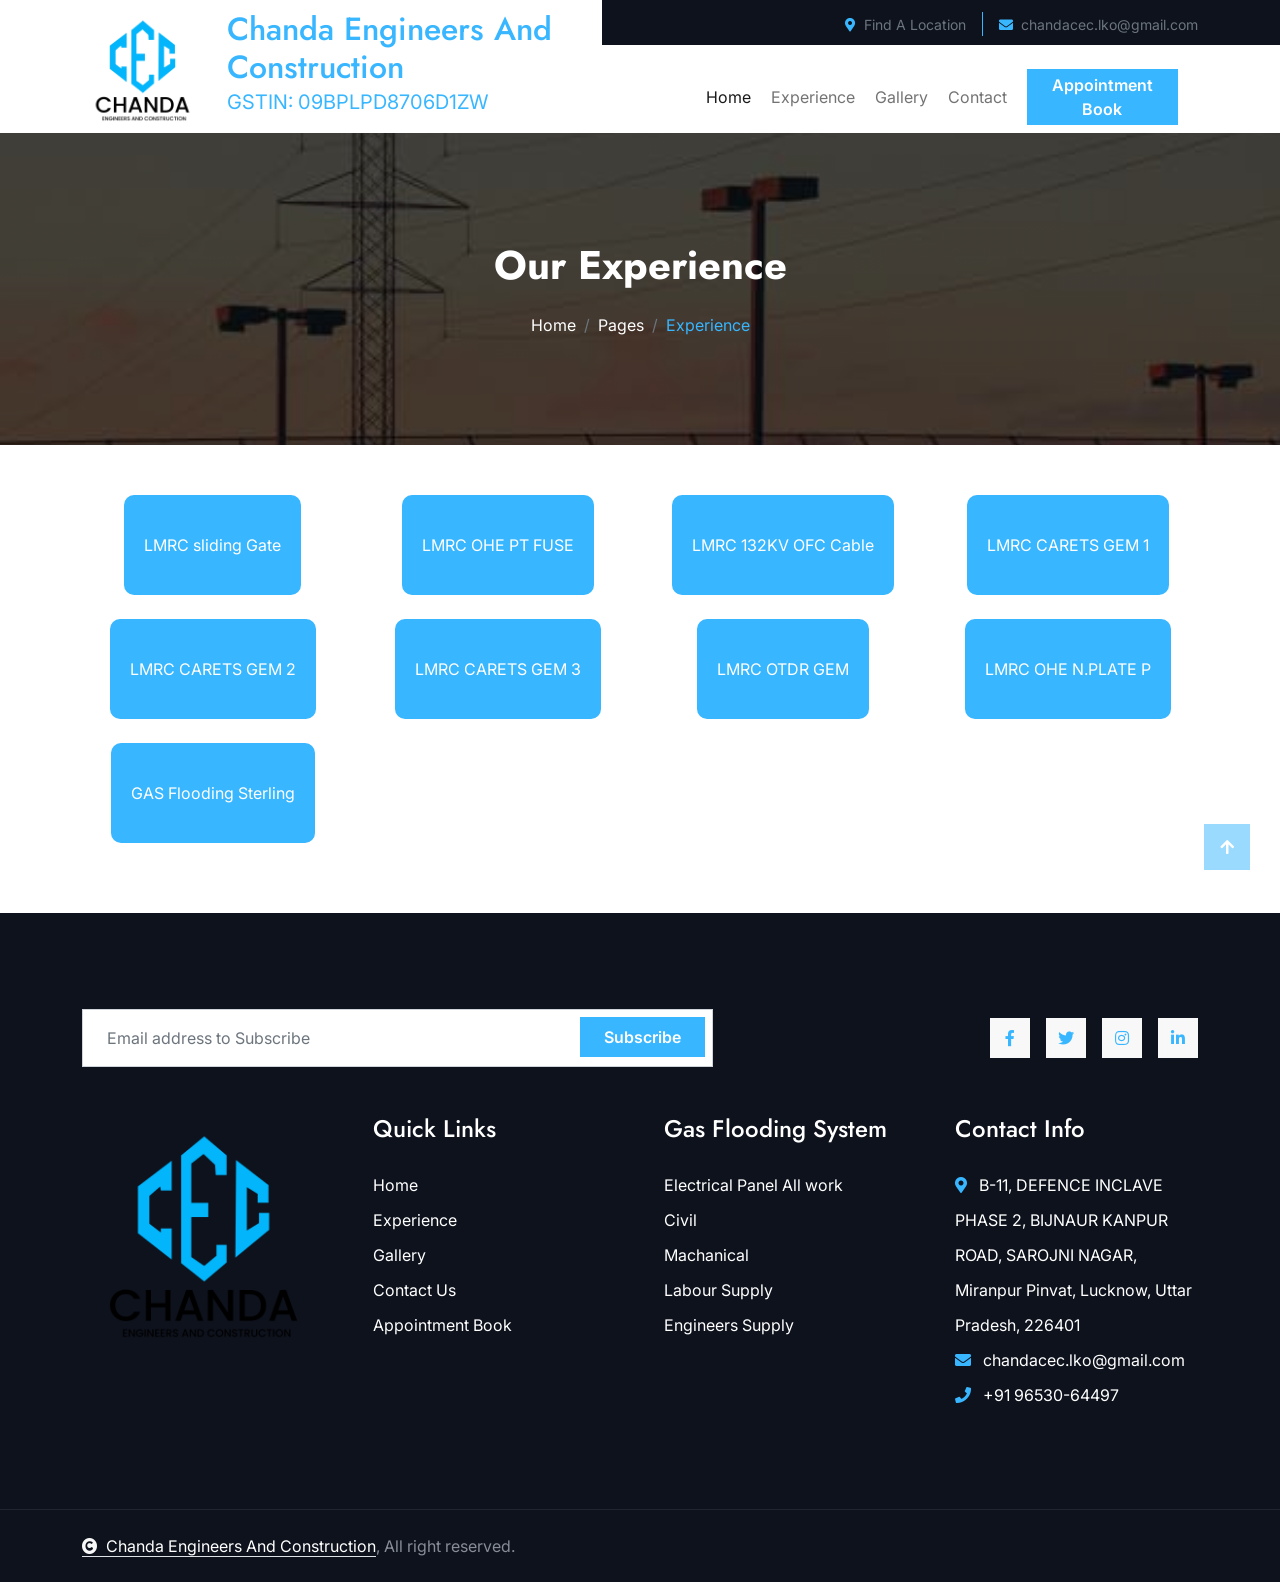
<file: experience.html>
<!DOCTYPE html>
<html lang="en">

<head>
    <meta charset="utf-8">
    <title>Chanda Engineers And Construction</title>
    <meta content="width=device-width, initial-scale=1.0" name="viewport">
    <meta content="" name="keywords">
    <meta content="" name="description">

    <!-- Google Web Fonts -->
    <link rel="preconnect" href="https://fonts.googleapis.com">
    <link rel="preconnect" href="https://fonts.gstatic.com" crossorigin>
    <link
        href="https://fonts.googleapis.com/css2?family=Inter:wght@100..900&family=Edu+TAS+Beginner:wght@400..700&family=Jost:ital,wght@0,100..900;1,100..900&display=swap"
        rel="stylesheet">

    <!-- Icon Font Stylesheet -->
    <link rel="stylesheet" href="https://use.fontawesome.com/releases/v5.15.4/css/all.css" />
    <link href="https://cdn.jsdelivr.net/npm/bootstrap-icons@1.4.1/font/bootstrap-icons.css" rel="stylesheet">

    <!-- Libraries Stylesheet -->
    <link rel="stylesheet" href="lib/animate/animate.min.css" />
    <link href="lib/owlcarousel/assets/owl.carousel.min.css" rel="stylesheet">


    <!-- Customized Bootstrap Stylesheet -->
    <link href="css/bootstrap.min.css" rel="stylesheet">

    <!-- Template Stylesheet -->
    <link href="css/style.css" rel="stylesheet">

    <link rel="icon" href="img/cec-logo.png">

</head>

<body>
   <!-- header -->
   <div include-html="header.html" id="header-file"></div>



    <!-- Header Start -->
    <div class="container-fluid bg-breadcrumb">
        <div class="container text-center py-5" style="max-width: 900px;">
            <h4 class="text-white display-4 mb-4 wow fadeInDown" data-wow-delay="0.1s">Our Experience</h4>
            <ol class="breadcrumb d-flex justify-content-center mb-0 wow fadeInDown" data-wow-delay="0.3s">
                <li class="breadcrumb-item"><a href="index.html">Home</a></li>
                <li class="breadcrumb-item"><a href="#">Pages</a></li>
                <li class="breadcrumb-item active text-primary">Experience</li>
            </ol>
        </div>
    </div>
    <!-- Header End -->

    <!-- Experience -->
    <div class="container py-5">
        <div class="row">
            <div class="col-md-3 secbtncolo">
                <a class="secbtncolo2" href="pdf/LucknowMetroFirst OfferLatter-1.pdf" target="_blank">
                    LMRC sliding Gate
                  </a>
            </div>
            <div class="col-md-3 secbtncolo">
                <a class="secbtncolo2" href="pdf/LucknowMetroSecondOfferLatter-2.pdf" target="_blank">
                    LMRC OHE PT FUSE
                  </a>
            </div>
            <div class="col-md-3 secbtncolo">
                <a class="secbtncolo2" href="pdf/Experience-No.3.pdf" target="_blank">
                    LMRC 132KV OFC Cable
                  </a>
            </div>
            <div class="col-md-3 secbtncolo">
                <a class="secbtncolo2" href="pdf/LMRC CARETS GEM 1.pdf" target="_blank">
                    LMRC CARETS GEM 1
                  </a>
            </div>
            <div class="col-md-3 secbtncolo">
                <a class="secbtncolo2" href="pdf/LMRC CARETS GEM 2.pdf" target="_blank">
                    LMRC CARETS GEM 2
                  </a>
            </div>
            <div class="col-md-3 secbtncolo">
                <a class="secbtncolo2" href="pdf/LMRC CARETS GEM 3.pdf" target="_blank">
                    LMRC CARETS GEM 3
                  </a>
            </div>
            <div class="col-md-3 secbtncolo">
                <a class="secbtncolo2" href="pdf/LMRC OTDR GEM.pdf" target="_blank">
                    LMRC OTDR GEM
                  </a>
            </div>
            <div class="col-md-3 secbtncolo">
                <a class="secbtncolo2" href="pdf/LMRC OHE N.PLATE P.pdf" target="_blank">
                    LMRC OHE N.PLATE P
                  </a>
            </div>
         
            <div class="col-md-3 secbtncolo">
                <a class="secbtncolo2" href="pdf/GAS Flooding Sterling.pdf" target="_blank">
                    GAS Flooding Sterling
                  </a>
            </div>
        </div>
    </div>





   <!-- footer -->
   <div include-html="footer.html" id="footer-file"></div>
    <!-- JavaScript Libraries -->
    <script src="https://ajax.googleapis.com/ajax/libs/jquery/3.6.4/jquery.min.js"></script>
    <script src="https://cdn.jsdelivr.net/npm/bootstrap@5.0.0/dist/js/bootstrap.bundle.min.js"></script>
    <script src="lib/wow/wow.min.js"></script>
    <script src="lib/easing/easing.min.js"></script>
    <script src="lib/waypoints/waypoints.min.js"></script>
    <script src="lib/owlcarousel/owl.carousel.min.js"></script>
    <script src="js/include-html.min.js"></script>


    <!-- Template Javascript -->
    <script src="js/main.js"></script>
</body>

</html>
</file>
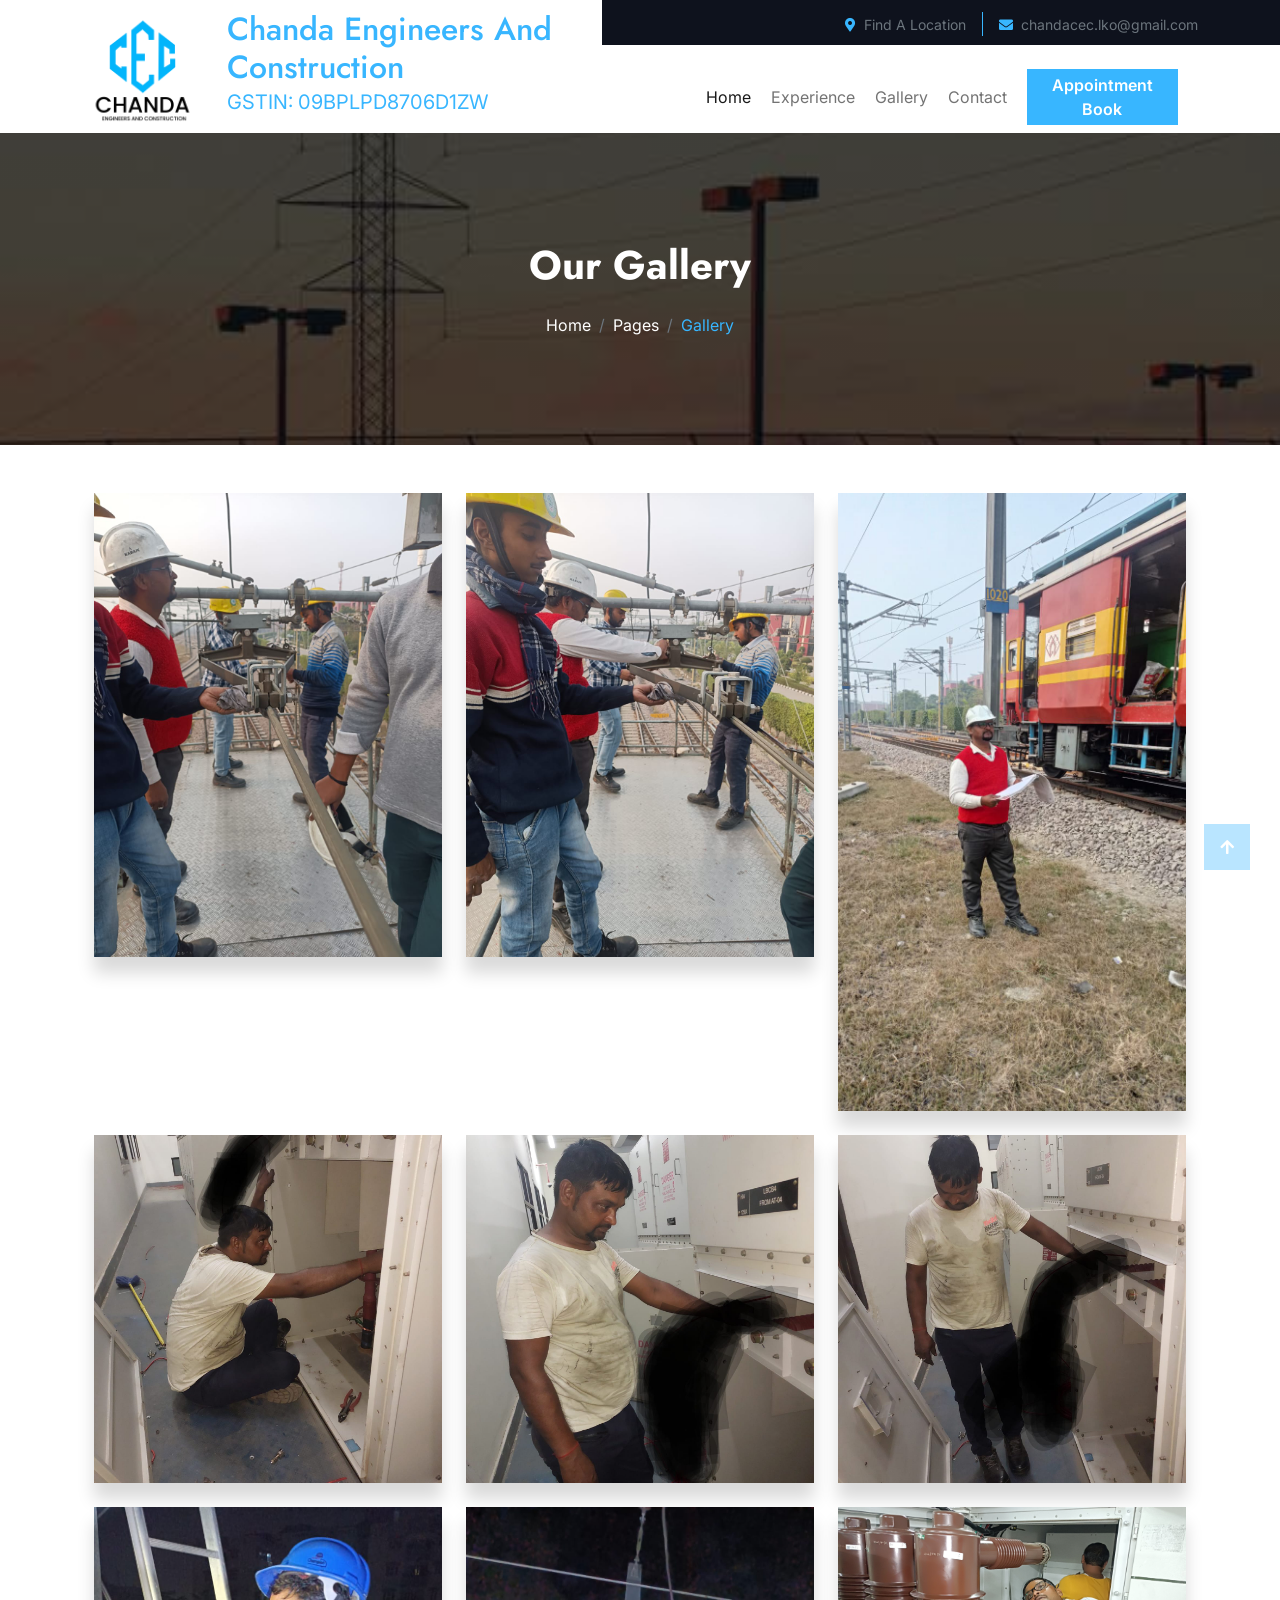
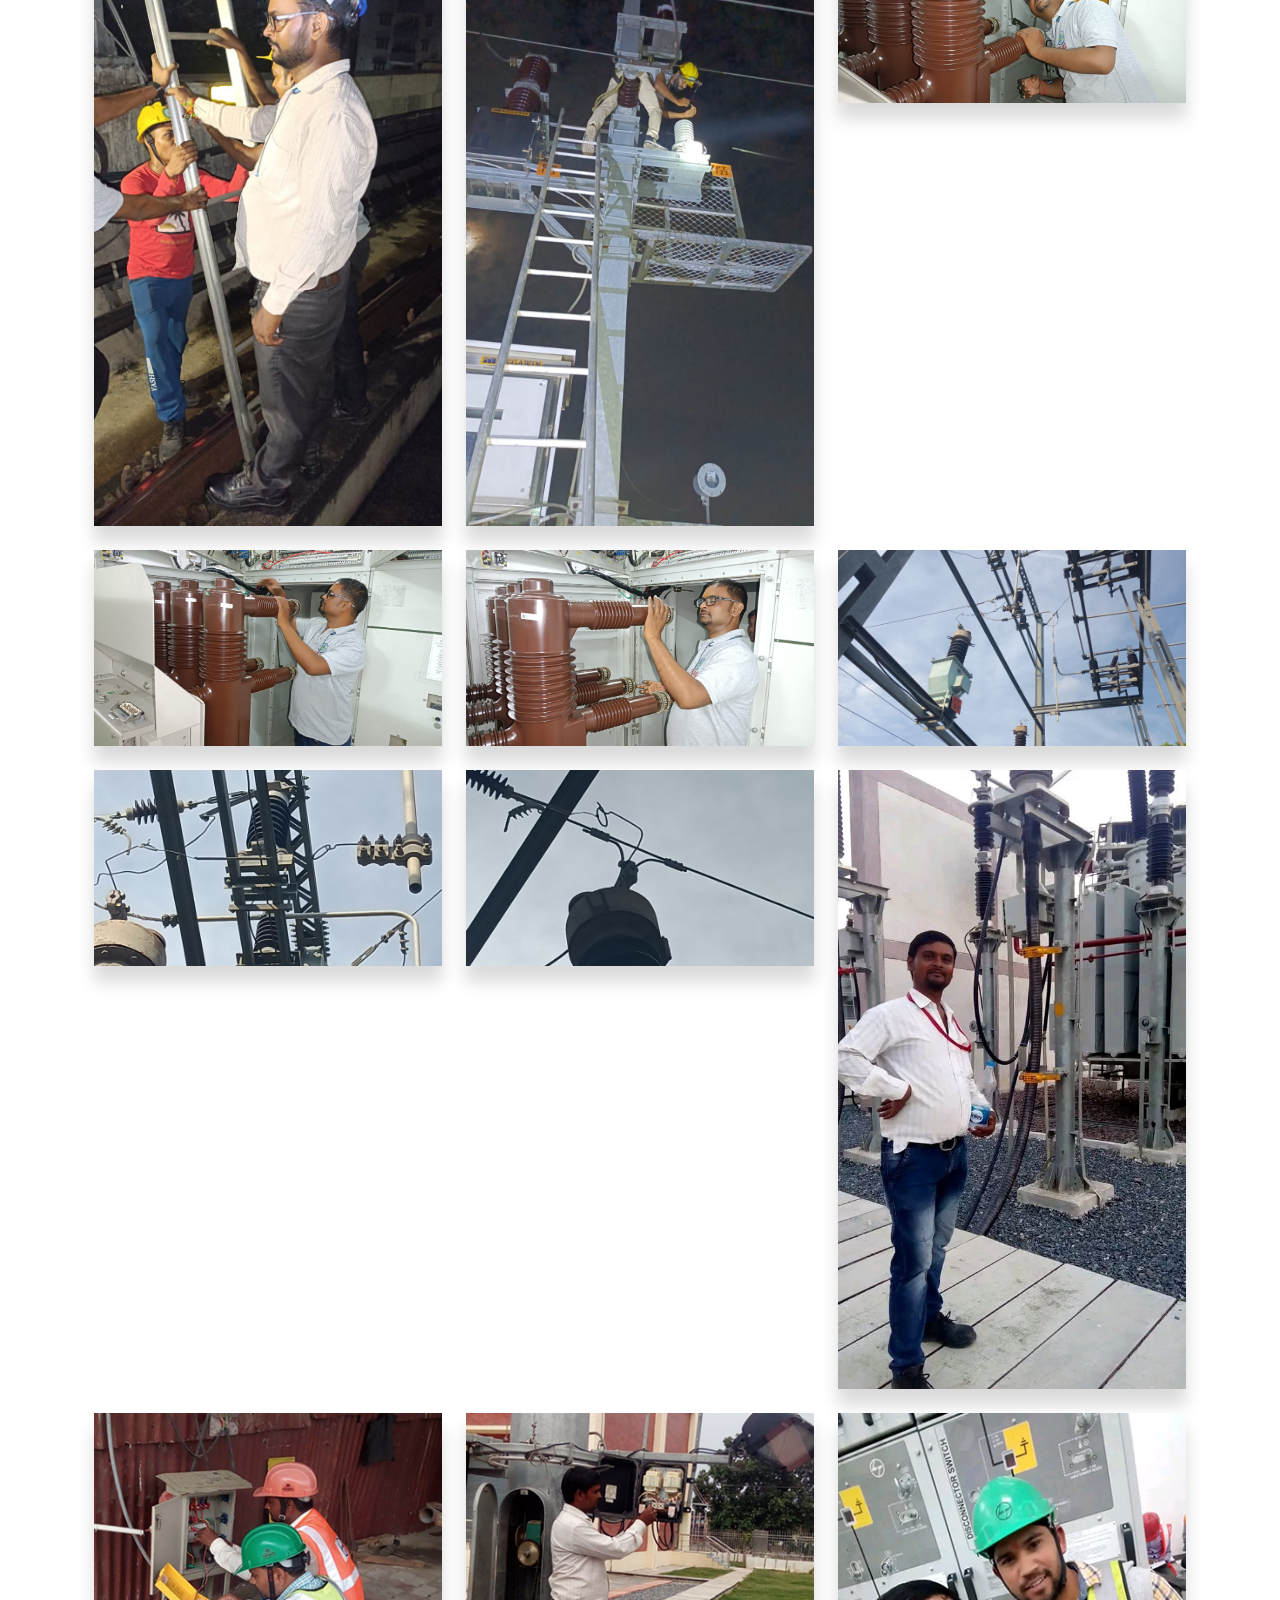
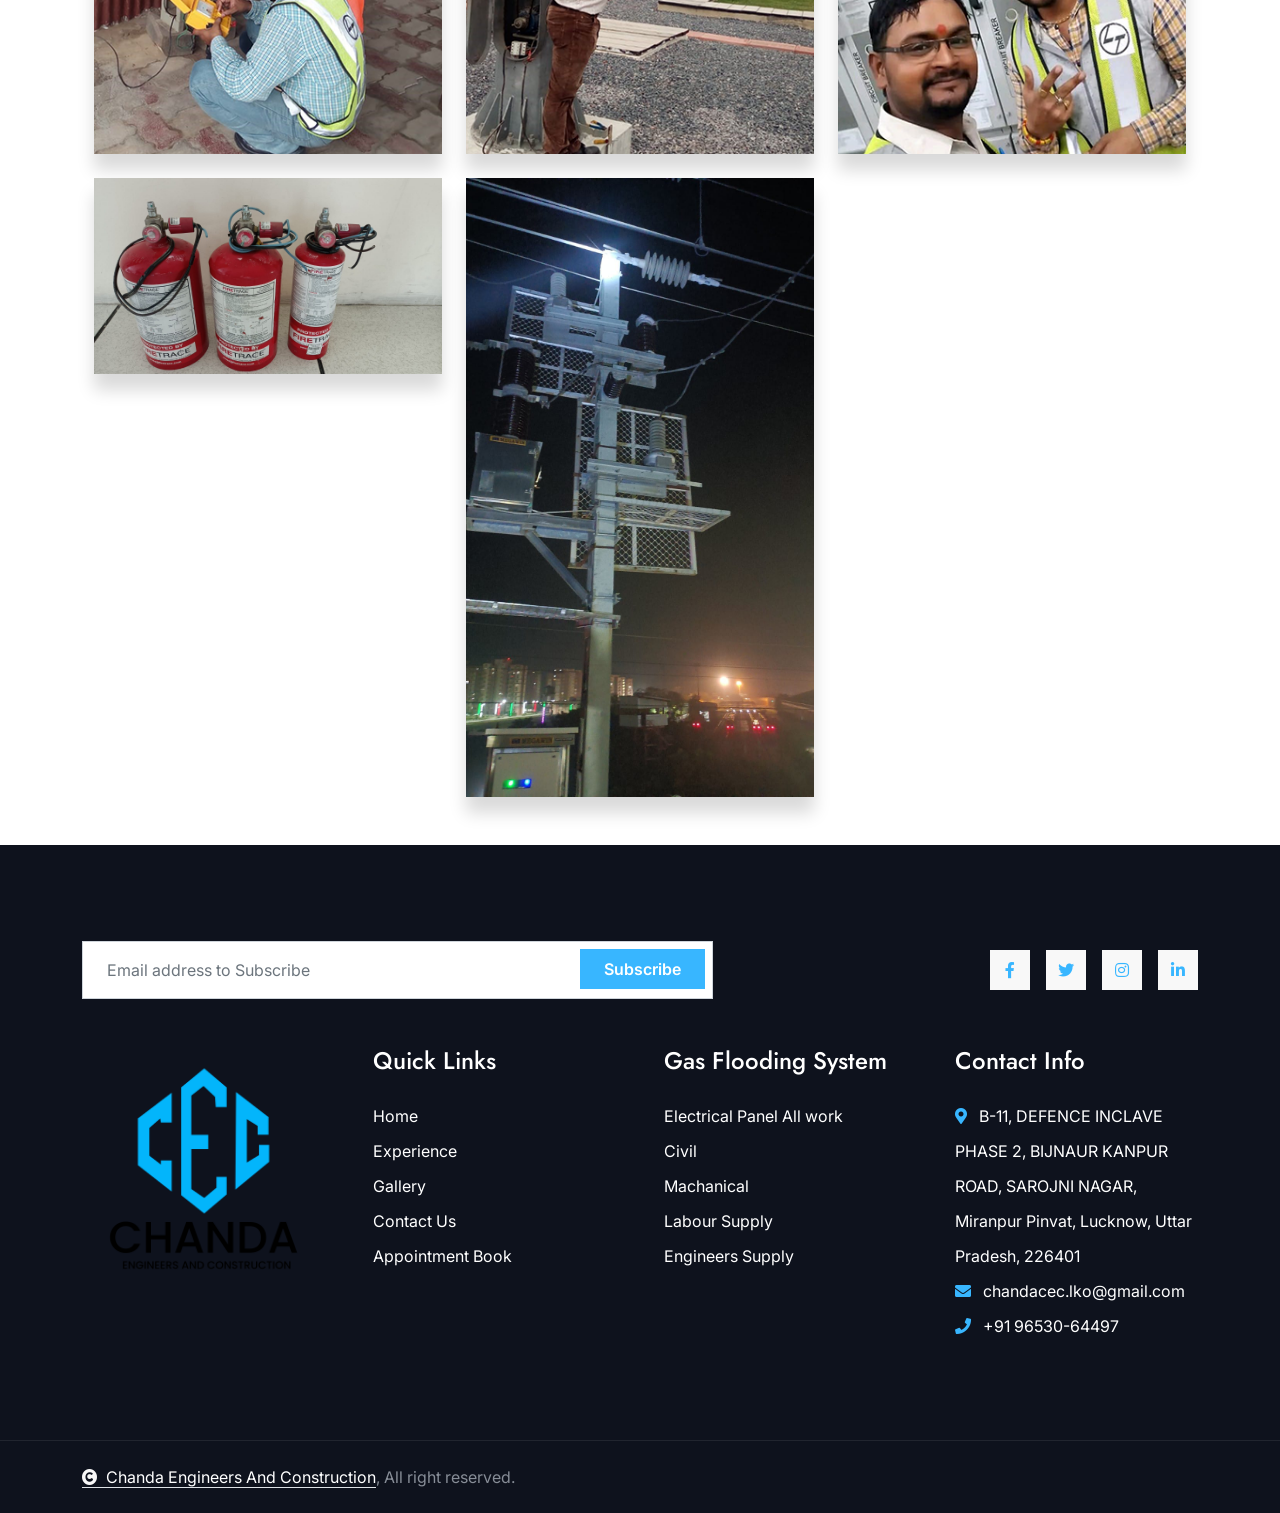
<file: gallery.html>
<!DOCTYPE html>
<html lang="en">

<head>
    <meta charset="utf-8">
    <title>Chanda Engineers And Construction</title>
    <meta content="width=device-width, initial-scale=1.0" name="viewport">
    <meta content="" name="keywords">
    <meta content="" name="description">

    <!-- Google Web Fonts -->
    <link rel="preconnect" href="https://fonts.googleapis.com">
    <link rel="preconnect" href="https://fonts.gstatic.com" crossorigin>
    <link
        href="https://fonts.googleapis.com/css2?family=Inter:wght@100..900&family=Edu+TAS+Beginner:wght@400..700&family=Jost:ital,wght@0,100..900;1,100..900&display=swap"
        rel="stylesheet">

    <!-- Icon Font Stylesheet -->
    <link rel="stylesheet" href="https://use.fontawesome.com/releases/v5.15.4/css/all.css" />
    <link href="https://cdn.jsdelivr.net/npm/bootstrap-icons@1.4.1/font/bootstrap-icons.css" rel="stylesheet">

    <!-- Libraries Stylesheet -->
    <link rel="stylesheet" href="lib/animate/animate.min.css" />
    <link href="lib/owlcarousel/assets/owl.carousel.min.css" rel="stylesheet">


    <!-- Customized Bootstrap Stylesheet -->
    <link href="css/bootstrap.min.css" rel="stylesheet">

    <!-- Template Stylesheet -->
    <link href="css/style.css" rel="stylesheet">

    <link rel="icon" href="img/cec-logo.png">

</head>

<body>
    <!-- header -->
    <div include-html="header.html" id="header-file"></div>



    <!-- Header Start -->
    <div class="container-fluid bg-breadcrumb">
        <div class="container text-center py-5" style="max-width: 900px;">
            <h4 class="text-white display-4 mb-4 wow fadeInDown" data-wow-delay="0.1s">Our Gallery</h4>
            <ol class="breadcrumb d-flex justify-content-center mb-0 wow fadeInDown" data-wow-delay="0.3s">
                <li class="breadcrumb-item"><a href="index.html">Home</a></li>
                <li class="breadcrumb-item"><a href="#">Pages</a></li>
                <li class="breadcrumb-item active text-primary">Gallery</li>
            </ol>
        </div>
    </div>
    <!-- Header End -->

    <!-- form-start -->
    <div class="container py-5">
        <svg class="d-none" xmlns="http://www.w3.org/2000/svg">
            <symbol id="enlarge" viewBox="0 0 16 16">
                <path
                    d="M1.5 1a.5.5 0 0 0-.5.5v4a.5.5 0 0 1-1 0v-4A1.5 1.5 0 0 1 1.5 0h4a.5.5 0 0 1 0 1h-4zM10 .5a.5.5 0 0 1 .5-.5h4A1.5 1.5 0 0 1 16 1.5v4a.5.5 0 0 1-1 0v-4a.5.5 0 0 0-.5-.5h-4a.5.5 0 0 1-.5-.5zM.5 10a.5.5 0 0 1 .5.5v4a.5.5 0 0 0 .5.5h4a.5.5 0 0 1 0 1h-4A1.5 1.5 0 0 1 0 14.5v-4a.5.5 0 0 1 .5-.5zm15 0a.5.5 0 0 1 .5.5v4a1.5 1.5 0 0 1-1.5 1.5h-4a.5.5 0 0 1 0-1h4a.5.5 0 0 0 .5-.5v-4a.5.5 0 0 1 .5-.5z" />
            </symbol>
            <symbol id="exit" viewBox="0 0 16 16">
                <path
                    d="M5.5 0a.5.5 0 0 1 .5.5v4A1.5 1.5 0 0 1 4.5 6h-4a.5.5 0 0 1 0-1h4a.5.5 0 0 0 .5-.5v-4a.5.5 0 0 1 .5-.5zm5 0a.5.5 0 0 1 .5.5v4a.5.5 0 0 0 .5.5h4a.5.5 0 0 1 0 1h-4A1.5 1.5 0 0 1 10 4.5v-4a.5.5 0 0 1 .5-.5zM0 10.5a.5.5 0 0 1 .5-.5h4A1.5 1.5 0 0 1 6 11.5v4a.5.5 0 0 1-1 0v-4a.5.5 0 0 0-.5-.5h-4a.5.5 0 0 1-.5-.5zm10 1a1.5 1.5 0 0 1 1.5-1.5h4a.5.5 0 0 1 0 1h-4a.5.5 0 0 0-.5.5v4a.5.5 0 0 1-1 0v-4z" />
            </symbol>
        </svg>

        <section class="photo-gallery">
            <div class="container">
                <div class="row row-cols-1 row-cols-md-2 row-cols-lg-3 g-4 gallery-grid">
                    <div class="col">
                        <a class="gallery-item" href="img/gallary1.jpeg">
                            <img src="img/gallary1.jpeg" class="img-fluid"
                                alt="">
                        </a>
                    </div>
                    <div class="col">
                        <a class="gallery-item" href="img/gallary2.jpeg">
                            <img src="img/gallary2.jpeg" class="img-fluid"
                                alt="">
                        </a>
                    </div>
                    <div class="col">
                        <a class="gallery-item" href="img/gallary3.jpeg">
                            <img src="img/gallary3.jpeg" class="img-fluid"
                                alt="">
                        </a>
                    </div>
                    <div class="col">
                        <a class="gallery-item" href="img/gallary4.jpeg">
                            <img src="img/gallary4.jpeg" class="img-fluid"
                                alt="">
                        </a>
                    </div>
                    <div class="col">
                        <a class="gallery-item" href="img/gallary5.jpeg">
                            <img src="img/gallary5.jpeg" class="img-fluid"
                                alt="">
                        </a>
                    </div>
                    <div class="col">
                        <a class="gallery-item" href="img/gallary6.jpeg">
                            <img src="img/gallary6.jpeg" class="img-fluid"
                                alt="">
                        </a>
                    </div>
                    <div class="col">
                        <a class="gallery-item" href="img/gallary7.jpeg">
                            <img src="img/gallary7.jpeg" class="img-fluid"
                                alt="">
                        </a>
                    </div>
                    <div class="col">
                        <a class="gallery-item" href="img/gallary8.jpeg">
                            <img src="img/gallary8.jpeg" class="img-fluid"
                                alt="">
                        </a>
                    </div>
                    <div class="col">
                        <a class="gallery-item" href="img/gallary9.jpeg">
                            <img src="img/gallary9.jpeg" class="img-fluid"
                                alt="">
                        </a>
                    </div>
                    <div class="col">
                        <a class="gallery-item" href="img/gallary10.jpeg">
                            <img src="img/gallary10.jpeg" class="img-fluid"
                                alt="">
                        </a>
                    </div>
                    <div class="col">
                        <a class="gallery-item" href="img/gallary11.jpeg">
                            <img src="img/gallary11.jpeg" class="img-fluid"
                                alt="">
                        </a>
                    </div>
                    <div class="col">
                        <a class="gallery-item" href="img/gallary12.jpeg">
                            <img src="img/gallary12.jpeg" class="img-fluid"
                                alt="">
                        </a>
                    </div>
                    <div class="col">
                        <a class="gallery-item" href="img/gallary13.jpeg">
                            <img src="img/gallary13.jpeg" class="img-fluid"
                                alt="">
                        </a>
                    </div>
                    <div class="col">
                        <a class="gallery-item" href="img/gallary14.jpeg">
                            <img src="img/gallary14.jpeg" class="img-fluid"
                                alt="">
                        </a>
                    </div>
                    <div class="col">
                        <a class="gallery-item" href="img/gallary15.jpeg">
                            <img src="img/gallary15.jpeg" class="img-fluid"
                                alt="">
                        </a>
                    </div>
                    <div class="col">
                        <a class="gallery-item" href="img/gallary16.png">
                            <img src="img/gallary16.png" class="img-fluid"
                                alt="">
                        </a>
                    </div>
                    <div class="col">
                        <a class="gallery-item" href="img/gallary17.png">
                            <img src="img/gallary17.png" class="img-fluid"
                                alt="">
                        </a>
                    </div>
                    <div class="col">
                        <a class="gallery-item" href="img/gallary18.png">
                            <img src="img/gallary18.png" class="img-fluid"
                                alt="">
                        </a>
                    </div>
                    <div class="col">
                        <a class="gallery-item" href="img/gallary19.jpeg">
                            <img src="img/gallary19.jpeg" class="img-fluid"
                                alt="">
                        </a>
                    </div>
                    <div class="col">
                        <a class="gallery-item" href="img/gallary20.jpeg">
                            <img src="img/gallary20.jpeg" class="img-fluid"
                                alt="">
                        </a>
                    </div>
                </div>
            </div>
        </section>


        <div class="modal fade lightbox-modal" id="lightbox-modal" tabindex="-1">
            <div class="modal-dialog modal-dialog-centered modal-fullscreen">
                <div class="modal-content">
                    <button type="button" class="btn-fullscreen-enlarge" aria-label="Enlarge fullscreen">
                        <svg class="bi">
                            <use href="#enlarge"></use>
                        </svg>
                    </button>
                    <button type="button" class="btn-fullscreen-exit d-none" aria-label="Exit fullscreen">
                        <svg class="bi">
                            <use href="#exit"></use>
                        </svg>
                    </button>
                    <button type="button" class="btn-close" data-bs-dismiss="modal" aria-label="Close"></button>
                    <div class="modal-body">
                        <div class="lightbox-content">
                            <!-- JS content here -->
                        </div>
                    </div>
                </div>
            </div>
        </div>

    </div>
    <!-- form-end -->










    <!-- footer -->
    <div include-html="footer.html" id="footer-file"></div>
    <!-- JavaScript Libraries -->
    <script src="https://ajax.googleapis.com/ajax/libs/jquery/3.6.4/jquery.min.js"></script>
    <script src="https://cdn.jsdelivr.net/npm/bootstrap@5.0.0/dist/js/bootstrap.bundle.min.js"></script>
    <script src="lib/wow/wow.min.js"></script>
    <script src="lib/easing/easing.min.js"></script>
    <script src="lib/waypoints/waypoints.min.js"></script>
    <script src="lib/owlcarousel/owl.carousel.min.js"></script>
    <script src="js/include-html.min.js"></script>


    <!-- Template Javascript -->
    <script src="js/main.js"></script>
    <script>
        const html = document.querySelector('html');
        html.setAttribute('data-bs-theme', 'dark');

        document.addEventListener('DOMContentLoaded', () => {
            // --- Create LightBox
            const galleryGrid = document.querySelector(".gallery-grid");
            const links = galleryGrid.querySelectorAll("a");
            const imgs = galleryGrid.querySelectorAll("img");
            const lightboxModal = document.getElementById("lightbox-modal");
            const bsModal = new bootstrap.Modal(lightboxModal);
            const modalBody = lightboxModal.querySelector(".lightbox-content");

            function createCaption(caption) {
                return `<div class="carousel-caption d-none d-md-block">
        <h4 class="m-0">${caption}</h4>
      </div>`;
            }

            function createIndicators(img) {
                let markup = "", i, len;

                const countSlides = links.length;
                const parentCol = img.closest('.col');
                const curIndex = [...parentCol.parentElement.children].indexOf(parentCol);

                for (i = 0, len = countSlides; i < len; i++) {
                    markup += `
        <button type="button" data-bs-target="#lightboxCarousel"
          data-bs-slide-to="${i}"
          ${i === curIndex ? 'class="active" aria-current="true"' : ''}
          aria-label="Slide ${i + 1}">
        </button>`;
                }

                return markup;
            }

            function createSlides(img) {
                let markup = "";
                const currentImgSrc = img.closest('.gallery-item').getAttribute("href");

                for (const img of imgs) {
                    const imgSrc = img.closest('.gallery-item').getAttribute("href");
                    const imgAlt = img.getAttribute("alt");

                    markup += `
        <div class="carousel-item${currentImgSrc === imgSrc ? " active" : ""}">
          <img class="d-block img-fluid w-100" src=${imgSrc} alt="${imgAlt}">
          ${imgAlt ? createCaption(imgAlt) : ""}
        </div>`;
                }

                return markup;
            }

            function createCarousel(img) {
                const markup = `
      <!-- Lightbox Carousel -->
      <div id="lightboxCarousel" class="carousel slide carousel-fade" data-bs-ride="true">
        <!-- Indicators/dots -->
        <div class="carousel-indicators">
          ${createIndicators(img)}
        </div>
        <!-- Wrapper for Slides -->
        <div class="carousel-inner justify-content-center mx-auto">
          ${createSlides(img)}
        </div>
        <!-- Controls/icons -->
        <button class="carousel-control-prev" type="button" data-bs-target="#lightboxCarousel" data-bs-slide="prev">
          <span class="carousel-control-prev-icon" aria-hidden="true"></span>
          <span class="visually-hidden">Previous</span>
        </button>
        <button class="carousel-control-next" type="button" data-bs-target="#lightboxCarousel" data-bs-slide="next">
          <span class="carousel-control-next-icon" aria-hidden="true"></span>
          <span class="visually-hidden">Next</span>
        </button>
      </div>
      `;

                modalBody.innerHTML = markup;
            }

            for (const link of links) {
                link.addEventListener("click", function (e) {
                    e.preventDefault();
                    const currentImg = link.querySelector("img");
                    const lightboxCarousel = document.getElementById("lightboxCarousel");

                    if (lightboxCarousel) {
                        const parentCol = link.closest('.col');
                        const index = [...parentCol.parentElement.children].indexOf(parentCol);

                        const bsCarousel = new bootstrap.Carousel(lightboxCarousel);
                        bsCarousel.to(index);
                    } else {
                        createCarousel(currentImg);
                    }

                    bsModal.show();
                });
            }

            // --- Support Fullscreen
            const fsEnlarge = document.querySelector(".btn-fullscreen-enlarge");
            const fsExit = document.querySelector(".btn-fullscreen-exit");

            function enterFS() {
                lightboxModal.requestFullscreen().then({}).catch(err => {
                    alert(`Error attempting to enable full-screen mode: ${err.message} (${err.name})`);
                });
                fsEnlarge.classList.toggle("d-none");
                fsExit.classList.toggle("d-none");
            }

            function exitFS() {
                document.exitFullscreen();
                fsExit.classList.toggle("d-none");
                fsEnlarge.classList.toggle("d-none");
            }

            fsEnlarge.addEventListener("click", (e) => {
                e.preventDefault();
                enterFS();
            });

            fsExit.addEventListener("click", (e) => {
                e.preventDefault();
                exitFS();
            });
        })

    </script>
</body>

</html>
</file>
<file: css/style.css>
/*** Spinner Start ***/
#spinner {
    opacity: 0;
    visibility: hidden;
    transition: opacity .5s ease-out, visibility 0s linear .5s;
    z-index: 99999;
}
.logocsc{
    width: 100%;
}
#spinner.show {
    transition: opacity .5s ease-out, visibility 0s linear 0s;
    visibility: visible;
    opacity: 1;
}
/*** Spinner End ***/

.back-to-top {
    position: fixed;
    right: 30px;
    bottom: 30px;
    transition: 0.5s;
    z-index: 99;
}


/*** Button Start ***/
.btn {
    font-weight: 600;
    transition: .5s;
}

.btn-square {
    width: 32px;
    height: 32px;
}

.btn-sm-square {
    width: 34px;
    height: 34px;
}

.btn-md-square {
    width: 40px;
    height: 40px;
}

.btn-lg-square {
    width: 46px;
    height: 46px;
}

.btn-xl-square {
    width: 56px;
    height: 56px;
}

.btn-square,
.btn-sm-square,
.btn-md-square,
.btn-lg-square,
.btn-xl-square {
    padding: 0;
    display: flex;
    align-items: center;
    justify-content: center;
    font-weight: normal;
}

.btn.btn-primary {
    color: var(--bs-white);
    border: none;
}

.btn.btn-primary:hover {
    background: var(--bs-dark);
    color: var(--bs-white);
}

.btn.btn-light {
    color: #38B6FF;
    border: none;
}

.btn.btn-light:hover {
    color: var(--bs-white);
    background: #111;
}

/*** Navbar Start ***/
.header-top .topbar .dropdown-toggle::after {
    border: none;
    content: "\f107";
    font-family: "Font Awesome 5 Free";
    font-weight: 600;
    vertical-align: middle;
    margin-left: 8px;
    color: var(--bs-primary);
}

.header-top .topbar .dropdown .dropdown-menu {
    transform: rotateX(0deg);
    visibility: visible;
    background: var(--bs-light);
    padding-top: 12px;
    border: 0;
    transition: .5s;
    opacity: 1;
}

.header-top {
    /* height: 125px; */
    position: relative;
}

/* .header-top::after {
    content: "";
    position: absolute;
    overflow: hidden;
    width: 16%;
    height: 100%;
    top: 0;
    left: 0;
    background: var(--bs-dark);
    z-index: 1;
} */

@media (min-width: 992px) {
    .header-top::before {
        content: "";
        position: absolute;
        overflow: hidden;
        width: 53%;
        height: 45px;
        top: 0;
        right: 0;
        background: var(--bs-dark);
        z-index: -1;
    }

    .navbar-brand-2 {
        display: none;
    }
}

@media (max-width: 991px) {
    .header-top {
        max-height: 80px;
    }

    .navbar {
        justify-content: space-between;
    }

    .header-top .container {
        max-height: 80px;
    }

    .navbar-brand {
        display: none;
    }

    .navbar-brand-2 {
        position: relative;
        overflow: hidden;
        width: 200px;
        height: 100%;
        padding: 0;
        display: flex;
        align-items: center;
        z-index: 99;
    }

    .logocsc {
        width: 45%;
    }
    .secbtncolo2 {
        padding: 40px 60px !important;
    }

   

    .navbar.navbar-light {
        height: 100%;
        padding: 0;
    }

    .navbar .navbar-collapse {
        margin-top: -20px;
    }

}

.nav-bar .navbar {
    z-index: 9;
}

.navbar-light .navbar-brand img {
    max-height: 60px;
    transition: .5s;
}

.nav-bar .navbar-light .navbar-brand img {
    max-height: 50px;
}

.navbar .navbar-nav .nav-item .nav-link {
    padding: 0;
}

.navbar .navbar-nav .nav-item {
    display: flex;
    align-items: center;
    padding: 0;
    margin-right: 20px;
}

/* .navbar-light .navbar-nav .nav-item:hover,
.navbar-light .navbar-nav .nav-item.active,
.navbar-light .navbar-nav .nav-item:hover .nav-link,
.navbar-light .navbar-nav .nav-item.active .nav-link {
    color: #38B6FF;
} */

@media (max-width: 991px) {
    .navbar {
        padding: 10px 0;
    }

    .navbar .navbar-nav .nav-link {
        padding: 0;
    }

    .navbar .navbar-nav .nav-item {
        display: flex;
        padding: 12px;
        flex-direction: column;
        justify-content: start;
        align-items: start;
    }

    .navbar .navbar-nav .nav-btn {
        display: flex;
        justify-content: start;
    }

    .navbar .navbar-nav {
        width: 100%;
        display: flex;
        margin-top: 20px;
        padding-bottom: 20px;
        margin-left: 50px;
        background: var(--bs-light);
    }

    .navbar .navbar-nav .nav-btn {
        display: flex;
        flex-direction: column;
    }

    .navbar .navbar-nav .nav-btn a.btn {
        margin-right: 15px;
    }

    .navbar.navbar-expand-lg .navbar-toggler {
        padding: 8px 15px;
        border: 1px solid #38B6FF;
        color: #38B6FF;
    }
    .secmantext {
        font-size: 30px !important;
    }
}

.navbar .dropdown-toggle::after {
    border: none;
    content: "\f107";
    font-family: "Font Awesome 5 Free";
    font-weight: 600;
    vertical-align: middle;
    margin-left: 8px;
}

.dropdown .dropdown-menu .dropdown-item:hover {
    background: var(--bs-primary);
    color: var(--bs-white);
}

@media (min-width: 992px) {
    .navbar {
        padding: 20px 0;
    }

    .navbar .nav-btn {
        display: flex;
        align-items: center;
        justify-content: end;
    }

    .navbar .navbar-nav {
        width: 100%;
        display: flex;
        justify-content: center;
        align-items: center;
        background: var(--bs-light);
        border-radius: 10px;
    }

    .navbar .navbar-nav .nav-btn {
        width: 100%;
        display: flex;
        margin-left: auto;
    }

    .navbar .nav-item .dropdown-menu {
        display: block;
        visibility: hidden;
        top: 100%;
        transform: rotateX(-75deg);
        transform-origin: 0% 0%;
        border: 0;
        transition: .5s;
        opacity: 0;
    }

    .navbar .nav-item:hover .dropdown-menu {
        transform: rotateX(0deg);
        visibility: visible;
        margin-top: 19px;
        background: var(--bs-white);
        transition: .5s;
        opacity: 1;
    }

    .header-top .navbar-brand {
        position: relative;
        overflow: hidden;
        padding: 10px 50px 0px 0;
        z-index: 99;
    }
    
    /* .navbar-brand::before {
        content: "";
        position: absolute;
        overflow: hidden;
        width: 300px;
        height: 600px;
        top: -200px;
        right: 18px;
        background: var(--bs-dark);
        transform: rotate(-18deg);
        z-index: -1;
    } */
    
    /* .navbar-brand::after {
        content: "";
        position: absolute;
        overflow: hidden;
        width: 5px;
        height: 600px;
        top: -200px;
        right: 18px;
        background: var(--bs-primary);
        transform: rotate(-18deg);
        z-index: -1;
    } */
}
/*** Navbar End ***/


/*** Carousel Hero Header Start ***/
.hero-section {
    background-image: url(../img/carousel-1.jpg);
    background-repeat: no-repeat;
    background-position: center center;
    background-size: cover;
    width: 100%;
    height: 700px;
    display: flex;
    align-items: center;
    position: relative;
}

.hero-bg-half-1 {
    background-image: url(../img/team-3.jpg);
    clip-path: polygon(37% 0%, 100% 0%, 100% 100%, 0% 100%);
    filter: grayscale(10%);
    transform: scale(100% - 50%);
    background-position: center right;
    background-repeat: no-repeat;
    background-size: cover;
    position: absolute;
    width: 58%;
    height: 100%;
    right: 0;
    top: 0;
}

.hero-bg-half-2 {
    background-image: url(../img/header-1.jpg);
    clip-path: polygon(37% 0%, 100% 0%, 100% 100%, 0% 100%);
    filter: grayscale(10%);
    transform: scale(100% - 50%);
    background-position: center right;
    background-repeat: no-repeat;
    background-size: cover;
    position: absolute;
    width: 58%;
    height: 100%;
    right: 0;
    top: 0;
}
.secmangaeimg{
    width: 70%;
}
.secmantext{
    font-size: 60px;
}
.logocscfooter{
    width: 100%;
}

.hero-shape-1 {
    background-color: #38B6FF;
    width: 150px;
    height: 50%;
    position: absolute;
    left: 54%;
    top: 0;
    transform: translateY(-50%) skew(-26deg, 0deg);
    position: relative;
}

.hero-shape-1:before {
    background-color: var(--bs-dark);
    content: "";
    width: 50%;
    height: 80%;
    position: absolute;
    right: 0;
    top: 0;
}

.hero-shape-2 {
    background-color: var(--bs-dark);
    width: 150px;
    height: 50%;
    position: absolute;
    right: -43%;
    bottom: 0;
    transform: translateY(50%) skew(-25deg, 0deg);
    position: relative;
    z-index: 1;
}

.hero-shape-2::after {
    background-color: #38B6FF;
    content: "";
    width: 75px;
    height: 80%;
    position: absolute;
    right: 0;
    bottom: 0;
}

/*** Carousel Hero Header Start ***/
.header-carousel .header-carousel-item {
    height: 700px;
}

.header-carousel .owl-nav .owl-prev,
.header-carousel .owl-nav .owl-next {
    position: absolute;
    width: 60px;
    height: 60px;
    background: var(--bs-white);
    color: #38B6FF;
    font-size: 26px;
    display: flex;
    align-items: center;
    justify-content: center;
    transition: 0.5s;
}

.header-carousel .owl-nav .owl-prev {
    bottom: 30px;
    left: 0;
}
.header-carousel .owl-nav .owl-next {
    bottom: 30px;
    right: 0;
}

.header-carousel .owl-nav .owl-prev:hover,
.header-carousel .owl-nav .owl-next:hover {
    box-shadow: inset 0 0 65px 0 var(--bs-primary);
    color: var(--bs-dark);
}

.header-carousel .header-carousel-item .carousel-caption {
    position: absolute;
    width: 100%;
    height: 100%;
    left: 0;
    bottom: 0;
    background: rgba(0, 0, 0, .2);
    display: flex;
    align-items: center;
    z-index: 9;
}

@media (max-width: 991px) {
    .header-carousel .header-carousel-item .carousel-caption {
        padding-top: 45px;
    }

    .header-carousel.owl-carousel,
    .header-carousel .header-carousel-item {
        height: 700px;
    }
}
/*** Carousel Hero Header End ***/


/*** Single Page Hero Header Start ***/
.bg-breadcrumb {
    position: relative;
    overflow: hidden;
    background: linear-gradient(rgba(0, 0, 0, 0.7), rgba(0, 0, 0, 0.7)), url(../img/residential-2.jpg);
    background-position: center center;
    background-repeat: no-repeat;
    background-size: cover;
    padding: 60px 0 60px 0;
    transition: 0.5s;
}

.bg-breadcrumb .breadcrumb {
    position: relative;
}

.bg-breadcrumb .breadcrumb .breadcrumb-item a {
    color: var(--bs-white);
}
/*** Single Page Hero Header End ***/


/*** Banner Start ***/
.banner {
    position: relative;
    overflow: hidden;
    background: linear-gradient(rgba(0, 0, 0, 0.8), rgba(0, 0, 0, 0.8)), url(../img/banner-img.jpeg);
    background-position: center center;
    background-repeat: no-repeat;
    background-size: cover;
    z-index: 9;
}
.secbtncolo{
    padding: 40px 0px;
    color: #fff;
    text-align: center;
    margin-bottom: 20px;
}
.secbtncolo2{
    padding: 40px 20px;
    background-color: #38B6FF;
    border-radius: 10px;
    color: #fff;
}
.banner .container {
    position: relative;
    z-index: 99;
}

.banner::after {
    content: "";
    position: absolute;
    width: 100px;
    height: 500px;
    top: -200px;
    left: 0;
    background: #38B6FF;
    transform: rotate(45deg);
    z-index: 1;
}

.banner::before {
    content: "";
    position: absolute;
    width: 100px;
    height: 500px;
    bottom: -200px;
    right: 0;
    background: #38B6FF;
    transform: rotate(45deg);
    z-index: 1;
}

.banner .banner-design-1 {
    position: absolute;
    width: 30px;
    height: 500px;
    top: -165px;
    left: 0;
    background: var(--bs-dark);
    transform: rotate(45deg);
    z-index: 2;
}

.banner .banner-design-2 {
    position: absolute;
    width: 30px;
    height: 500px;
    bottom: -165px;
    right: 0;
    background: var(--bs-dark);
    transform: rotate(45deg);
    z-index: 2;
}
/*** Banner End ***/

/*** Service Start ***/
.service .nav .nav-item {
    width: 75%;
    border: 1px solid var(--bs-primary);
    background: var(--bs-light);
}

.service .nav .nav-item a {
    display: flex;
    justify-content: center;
}


.owl-stage-outer {
    margin-right: -1px;
}
.service .nav-item a.active {
    background: var(--bs-primary);
}

.service .nav-item a span {
    color: var(--bs-dark);
}

.service .nav-item a.active span {
    color: var(--bs-white);
}

.service-carousel .owl-nav .owl-prev,
.service-carousel .owl-nav .owl-next {
    position: absolute;
    padding: 10px 35px;
    border: 1px solid var(--bs-primary);
    color: var(--bs-dark);
    background: var(--bs-light);
    transition: 0.5s;
}

.service-carousel .owl-nav .owl-prev:hover,
.service-carousel .owl-nav .owl-next:hover {
    background: var(--bs-primary);
    color: var(--bs-white);
}

@media (min-width: 992px) {
    .service-carousel .owl-nav .owl-prev {
        top: 0;
        left: -115px;
    }
    
    .service-carousel .owl-nav .owl-next {
        bottom: 0;
        left: -115px;
    }
}

@media (max-width: 991px) {
    .owl-stage-outer {
        margin-bottom: 70px;
    }
    .service-carousel .owl-nav .owl-prev {
        bottom: -70px;
        left: 0;
    }

    .service-carousel .owl-nav .owl-next {
        bottom: -70px;
        right: 0;
    }

    .service .nav {
        display: flex;
        justify-content: center;
    }
}
/*** Service End ***/

/*** Projects Start ***/
.projects .nav-item {
    box-shadow: 0 0 30px rgba(0, 0, 0, .09);
}

.projects-item .projects-content {
    box-shadow: 0 0 30px rgba(0, 0, 0, .1);
}

.projects .nav-item a.active {
    background: #38B6FF;
}

.projects .nav-item a span {
    color: var(--bs-dark);
}

.projects .nav-item a.active span {
    color: var(--bs-white);
}

.projects .nav-item a.active .projects-icon {
    background: var(--bs-dark) !important;
}

.projects .nav-item a.active .projects-icon span {
    color: #38B6FF;
}
/*** Projects End ***/


/*** Blog Start ***/
.blog .blog-item {
    height: 100%;
    background: var(--bs-light);
}

.blog .blog-item .blog-img {
    position: relative;
    overflow: hidden;
}

.blog .blog-item .blog-img::after {
    content: "";
    position: absolute;
    width: 0;
    height: 0;
    top: 0;
    left: 0;
    display: flex;
    background: rgba(246, 138, 10, .3);
    transition: 0.5s;
}

.blog .blog-item:hover .blog-img::after {
    width: 100%;
    height: 100%;
}

.blog .blog-item .blog-img img {
    transition: 0.5s;
}

.blog .blog-item:hover .blog-img img {
    transform: scale(1.2);
}

.blog .blog-item .blog-heading {
    position: relative;
    background: var(--bs-white);
}

.blog .blog-item .blog-heading a.h4 {
    position: relative;
    width: 100%;
    display: inline-flex;
    transition: 0.5s;
    z-index: 2;
}

.blog .blog-item .blog-heading::after {
    content: "";
    position: absolute;
    width: 0%;
    height: 100%;
    right: 0;
    bottom: 0;
    transition: 0.5s;
    z-index: 1;
}

.blog .blog-item:hover .blog-heading::after {
    width: 100%;
    background: var(--bs-primary);
}

.blog .blog-item:hover .blog-heading a.h4 {
    color: var(--bs-white);
}

.blog .blog-item:hover .blog-heading a.h4:hover {
    color: var(--bs-dark);
}
/*** Blog End ***/

/*** Team Start ***/
.team .team-item .team-img {
    position: relative;
    overflow: hidden;
}

.team .team-item .team-img img {
    transition: 0.5s;
}

.team .team-item:hover .team-img img {
    transform: scale(1.1);
}

.team .team-item .team-img .team-icon {
    position: absolute;
    bottom: 20px; right: -100%;
    z-index: 9;
    transition: 0.5s;
}

.team .team-item:hover .team-img .team-icon {
    right: 25px;
}

.team .team-item .team-img::after {
    content: "";
    position: absolute;
    width: 100%;
    height: 0;
    top: 0;
    left: 0;
    background: rgba(246, 138, 10, .2);
    transition: 0.5s;
    z-index: 1;
}

.team .team-item:hover .team-img::after {
    height: 100%;
}

.team .team-item .team-content {
    transition: 0.5s;
}

.team .team-item:hover .team-content {
    box-shadow: 0 0 20px rgba(0, 0, 0, .2);
}
/*** Team End ***/

/*** FAQs Start ***/
.faq-section .accordion .accordion-item {
    margin-bottom: 20px;
    box-shadow: 0 0 30px rgba(0, 0, 0, .08);
    border: none;
}

.faq-section .accordion .accordion-item .accordion-header .accordion-button {
    color: var(--bs-white);
    background: #38B6FF;
    font-size: 18px;
}

.faq-section .accordion .accordion-item .accordion-header .accordion-button.collapsed {
    color: var(--bs-dark);
    background: var(--bs-light);
}
/*** FAQs End ***/

/*** Testimonial Start ***/
.testimonial-carousel .owl-stage-outer {
    margin-right: -1px;
}

.testimonial .testimonial-item {
    position: relative;
    margin-top: 35px;
}

.testimonial .testimonial-item .customer-text {
    border: 1px solid #38B6FF ;
    border-top: none;
}

.testimonial .testimonial-item .testimonial-quote {
    position: absolute;
    width: 50px;
    height: 50px;
    top: 0;
    right: 25px;
    transform: translateY(-50%);
    color: var(--bs-dark);
    background: #38B6FF;
    display: flex;
    align-items: center;
    justify-content: center;
}

.testimonial .testimonial-item .testimonial-inner {
    display: flex;
    align-items: center;
    background: var(--bs-white);
}

.testimonial .testimonial-item .testimonial-inner img {
    width: 100px; 
    height: 100px;
    border: 2px solid #38B6FF ;
}

.testimonial-carousel .owl-dots {
    display: flex;
    align-items: center;
    justify-content: center;
    text-align: center;
}

.testimonial-carousel .owl-dots .owl-dot {
    width: 30px;
    height: 30px;
    margin: 30px 10px 0 10px;
    background: var(--bs-white);
    transition: 0.5s;
}

@media (max-width: 991px) {
    .testimonial-carousel .owl-dots .owl-dot {
        margin: 0 10px 0 10px;
    }
}

.testimonial-carousel .owl-dots .owl-dot.active {
    width: 30px;
    height: 30px;
    background: #38B6FF;
    transition: 0.5s;
}

.testimonial-carousel .owl-dots .owl-dot span {
    position: relative;
    margin-top: 50%;
    margin-left: 50%;
    transform: translate(-50%, -50%);
    margin-right: -1px;
    display: flex;
    align-items: center;
    justify-content: center;
    text-align: center;
}

.testimonial-carousel .owl-dots .owl-dot.active span::after {
    background: var(--bs-white);
}

.testimonial-carousel .owl-dots .owl-dot span::after {
    content: "";
    width: 15px;
    height: 15px;
    position: absolute;
    top: 50%;
    left: 0;
    transform: translateY(-50%);
    display: flex;
    align-items: center;
    justify-content: center;
    text-align: center;
    background: #38B6FF;
    transition: 0.5s;
}
/*** Testimonial End ***/

/*** Footer Start ***/
.footer {
    background: var(--bs-dark);
}

.footer .footer-item a {
    line-height: 35px;
    color: var(--bs-white);
    transition: 0.5s;
}

.footer .footer-item p {
    line-height: 35px;
}

.footer .footer-item a:hover {
    letter-spacing: 1px;
    color: var(--bs-primary);
}

.footer .footer-item .footer-btn a {
    transition: 0.5s;
}

.footer .footer-item .footer-btn a:hover {
    background: var(--bs-white);
}

.footer .footer-item .footer-btn a:hover {
    color: var(--bs-primary);
}
/*** Footer End ***/

/*** copyright Start ***/
.copyright {
    border-top: 1px solid rgba(255, 255, 255, 0.08);
    background: var(--bs-dark);
}
/*** copyright end ***/

/* gallary */

:root {
    --lightbox: rgb(0 0 0 / 0.75);
    --carousel-text: #fff;
  }
  

  
  @keyframes zoomin {
    0% {
      transform: scale(1);
    }
    50% {
      transform: scale(1.05);
    }
    100% {
      transform: scale(1);
    }
  }
  
  .gallery-item {
    display: block;
  }
  
  .gallery-item img {
    box-shadow: 0 1rem 1rem rgba(0, 0, 0, 0.15);
    transition: box-shadow 0.2s;
  }
  
  .gallery-item:hover img {
    box-shadow: 0 1rem 1rem rgba(0, 0, 0, 0.35);
  }
  
  .lightbox-modal .modal-content {
    background-color: var(--lightbox);
  }
  
  .lightbox-modal .btn-close {
    position: absolute;
    top: 1.25rem;
    right: 1.25rem;
    font-size: 1.25rem;
    z-index: 10;
    filter: invert(1) grayscale(100);
  }
  
  .lightbox-modal .modal-body {
    display: flex;
    align-items: center;
    padding: 0;
  }
  
  .lightbox-modal .lightbox-content {
    width: 100%;
  }
  
  .lightbox-modal .carousel-indicators {
    margin-bottom: 0;
  }
  
  .lightbox-modal .carousel-indicators [data-bs-target] {
    background-color: var(--carousel-text) !important;
  }
  
  .lightbox-modal .carousel-inner {
    width: 75%;
  }
  
  .lightbox-modal .carousel-inner img {
    animation: zoomin 10s linear infinite;
  }
  
  .lightbox-modal .carousel-item .carousel-caption {
    right: 0;
    bottom: 0;
    left: 0;
    padding-bottom: 2rem;
    background-color: var(--lightbox);
    color: var(--carousel-text) !important;
  }
  
  .lightbox-modal .carousel-control-prev,
  .lightbox-modal .carousel-control-next {
    width: auto;
  }
  
  .lightbox-modal .carousel-control-prev {
    left: 1.25rem;
  }
  
  .lightbox-modal .carousel-control-next {
    right: 1.25rem;
  }
  
  @media (min-width: 1400px) {
    .lightbox-modal .carousel-inner {
      max-width: 60%;
    }
  }
  
  [data-bs-theme = "dark"] .lightbox-modal .carousel-control-next-icon,
  [data-bs-theme = "dark"] .lightbox-modal .carousel-control-prev-icon {
      filter: none;
  }
  
  .btn-fullscreen-enlarge,
  .btn-fullscreen-exit {
    position: absolute;
    top: 1.25rem;
    right: 3.5rem;
    z-index: 10;
    border: 0;
    background: transparent;
    opacity: .6;
    font-size: 1.25rem;
  }
  
  .bi {
    display: inline-block;
    width: 1em;
    height: 1em;
    vertical-align: -0.035em;
    fill: currentcolor;
  }
</file>
